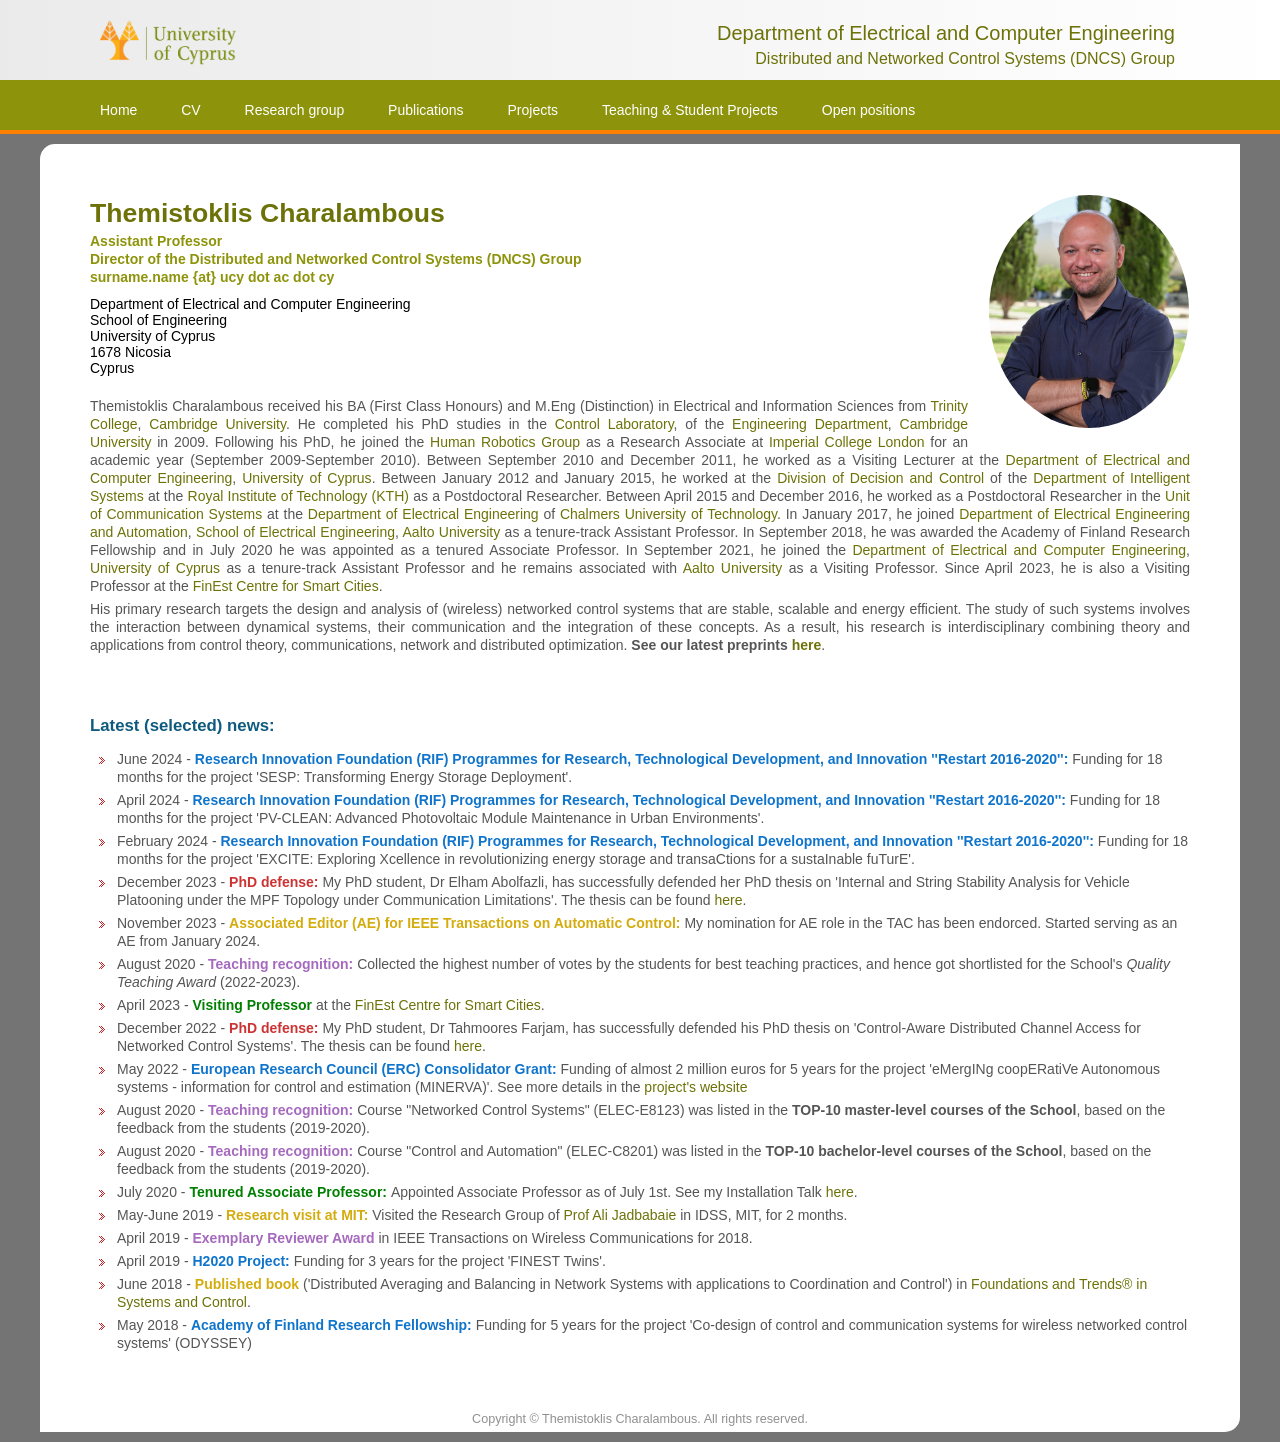
<file: index.html>
<!DOCTYPE html PUBLIC "-//W3C//DTD XHTML 1.0 Transitional//EN" "http://www.w3.org/TR/xhtml1/DTD/xhtml1-transitional.dtd">
<html xmlns="http://www.w3.org/1999/xhtml">

<head>
		<!-- Google tag (gtag.js) -->
		<script async src="https://www.googletagmanager.com/gtag/js?id=G-YTY4Y7NHWX"></script>
		<script>
		  window.dataLayer = window.dataLayer || [];
		  function gtag(){dataLayer.push(arguments);}
		  gtag('js', new Date());
	
		  gtag('config', 'G-YTY4Y7NHWX');
		</script>
		<!-- Google tag (gtag.js) τέλος -->
	<title>Themistoklis Charalambous</title>
	<meta http-equiv="Content-Type" content="text/html; charset=UTF-8" />
	<meta name="viewport" content="width=device-width, initial-scale=1.0">
	<meta http-equiv="Content-Language" content="en-us" />
	<meta http-equiv="imagetoolbar" content="no" />
	<meta name="MSSmartTagsPreventParsing" content="true" />
	<meta name="description" content="Personal website" />
	<meta name="keywords" content="profile, academics, research" />
	<meta name="author" content="Themistoklis Charalambous" />
	<link rel="stylesheet" type="text/css" href="style.css" media="screen" />
	<link rel="alternate" type="application/rss+xml" title="RSS 2.0" href="rss/" />
	<link rel="shortcut icon" href="images/favicon.ico" />
	<link rel="icon" href="images/animated_favicon1.gif" type="image/gif" />
	<script src="https://ajax.googleapis.com/ajax/libs/jquery/3.3.1/jquery.min.js"></script>

	<meta name="viewport" content="width=device-width, initial-scale=1.0">
</head>

<body>
<!-- <div id="wrap"> -->
    <div id="main_container">
        <div id="header" class="dept-title">
			<div class="center_header">
				<div id="logo"><a href="https://www.ucy.ac.cy/?lang=en"><img src="images/ucy-logo.png" alt="University of Cyprus" title="" border="0" height="45"/></a></div>
				<!--<div id="logo2"><a href="http://elec.aalto.fi/en/"><img src="images/aalto_logo.png" alt="Aalto" title="" border="0" height="45"/></a></div> -->
				<!--<div id="logo2"><a href="https://www.access.kth.se/en"><img src="images/Access_logo.jpg" alt="" title="" border="0" height="75"/></a></div>  -->         
				<div id="affiliation">
					<h4>Department of Electrical and Computer Engineering</h4>
					<h5>Distributed and Networked Control Systems (DNCS) Group</h5>
				</div>
			</div>
        </div>

<script>
$(window).bind('scroll', function () {
    if ($(window).scrollTop() > 80) { /* 60 is the height of the header */
        $('#menu_background').addClass('fixed');
    } else {
        $('#menu_background').removeClass('fixed');
    }
});
</script>

<!--------------------------------- CONTENT OF TOP MENU (START) ------------------------------>
<div id="menu_background" class="sticky">
	<div class="center_menu">
		<div class="main-navigation">
			<ul>
				<li><a href="index.html">Home</a></li>
				<li><a href="cv.html">CV</a></li>
				<li><a href="group.html">Research group</a></li>
				<li><a href="publications.html">Publications</a></li>
				<!--<li><a href="publicationsbyarea.html">Publications by Area</a></li>-->
				<li><a href="projects.html">Projects</a></li>
				<li><a href="teaching.html">Teaching & Student Projects</a></li>
				<li><a href="positions.html">Open positions</a></li>
				<!--<li><a href="listofcollaborators.html">Collaborators</a></li>-->
				<!--<li><a href="contactme.html">Contact me</a></li>-->
			</ul>	
		</div>
	</div>
</div>
<!------------------------------ CONTENT OF TOP MENU (FINISH) ------------------------------>
			
<!--------------------------------- CONTENT OF MAIN (START) -------------------------------->
<div class="center_content profile_content">
	<div id="line_seperator"></div>
	<div id="main">
		<div class="center">
			<div class="img"><img class="circular_img" src="images/themis4-square-reverse.jpg" width=200px; ></div>
			<p style="color:#6d7208;font-size:190%;font-weight:bold;margin: 10px 0 10px 0; padding:0 5px 0 0" class="gsa">Themistoklis Charalambous</p>
			<p style="color:#8d930a;font-size:100%;font-weight:bold;margin: 10px 0 10px 0; padding:0 5px 0 0">Assistant Professor
			<br/>Director of the Distributed and Networked Control Systems (DNCS) Group	
			<br/>surname.name {at} ucy dot ac dot cy</p>
			<p style="color:rgb(13, 51, 68);font-size:100%;font-weight:bold;margin: 10px 0 10px 0; padding:0 5px 0 0"></p>Department of Electrical and Computer Engineering<br>
			School of Engineering<br>
			University of Cyprus<br>
			1678 Nicosia <br>
			Cyprus
			</p>
			<br/>
			<p>Themistoklis Charalambous received his BA (First Class Honours) and M.Eng (Distinction) in Electrical and Information Sciences from <a target="_blank" href="http://www.trin.cam.ac.uk/">Trinity College</a>, <a target="_blank" href="http://www.cam.ac.uk/">Cambridge University</a>. He completed his PhD studies in the <a target="_blank" href="http://www-control.eng.cam.ac.uk/">Control Laboratory</a>, of the <a target="_blank" href="http://www.eng.cam.ac.uk/">Engineering Department</a>, <a target="_blank" href="http://www.cam.ac.uk/">Cambridge University</a> in 2009. Following his PhD, he joined the <a target="_blank" href="https://www.imperial.ac.uk/human-robotics/">Human Robotics Group</a> as a Research Associate at <a target="_blank" href="https://www.imperial.ac.uk/">Imperial College London</a> for an academic year (September 2009-September 2010). Between September 2010 and December 2011, he worked as a Visiting Lecturer at the <a target="_blank" href="https://www.ucy.ac.cy/ece/">Department of Electrical and Computer Engineering</a>, <a target="_blank" href="https://www.ucy.ac.cy/">University of Cyprus</a>. Between January 2012 and January 2015, he worked at the <a target="_blank" href="https://www.kth.se/is/dcs/division-of-decision-and-control-systems-1.788078">Division of Decision and Control</a> of the <a target="_blank" href="https://www.kth.se/is">Department of Intelligent Systems</a> at the <a target="_blank" href="https://www.kth.se/en">Royal Institute of Technology (KTH)</a> as a Postdoctoral Researcher. Between April 2015 and December 2016, he worked as a Postdoctoral Researcher in the <a target="_blank" href="https://www.chalmers.se/en/departments/e2/research/Communication-systems/Pages/Communication-Systems.aspx">Unit of Communication Systems</a> at the <a target="_blank" href="https://www.chalmers.se/en/departments/e2/Pages/default.aspx">Department of Electrical Engineering</a> of <a target="_blank" href="http://www.chalmers.se/">Chalmers University of Technology</a>. In January 2017, he joined <a target="_blank" href="https://www.aalto.fi/en/department-of-electrical-engineering-and-automation">Department of Electrical Engineering and Automation</a>, <a target="_blank" href="https://www.aalto.fi/en/school-of-electrical-engineering">School of Electrical Engineering</a>, <a target="_blank" href="https://www.aalto.fi/en">Aalto University</a> as a tenure-track Assistant Professor. In September 2018, he was awarded the Academy of Finland Research Fellowship and in July 2020 he was appointed as a tenured Associate Professor. In September 2021, he joined the <a target="_blank" href="https://www.ucy.ac.cy/ece/">Department of Electrical and Computer Engineering</a>, <a target="_blank" href="https://www.ucy.ac.cy/">University of Cyprus</a> as a tenure-track Assistant Professor and he remains associated with <a target="_blank" href="https://www.aalto.fi/en">Aalto University</a> as a Visiting Professor. Since April 2023, he is also a Visiting Professor at the <a target="_blank" href="https://finestcentre.eu/">FinEst Centre for Smart Cities</a>.</p>
			<p>His primary research targets the design and analysis of (wireless) networked control systems that are stable, scalable and energy efficient. The study of such systems involves the interaction between dynamical systems, their communication and the integration of these concepts. As a result, his research is interdisciplinary combining theory and applications from control theory, communications, network and distributed optimization. <b>See our latest preprints <a target="_blank" href="publications.html#preprints">here</a></b>. </p> 
			<br/>
			<!--<center>
			<iframe width="890" height="500" src="https://www.youtube.com/embed/Mm9Alol66e8" frameborder="0" allow="accelerometer; autoplay; clipboard-write; encrypted-media; gyroscope; picture-in-picture" allowfullscreen></iframe>
			<br/>
			<i>Tenured Professors' Installation Talks – Aalto University is celebrating its new tenured professors with popular talks (November 2020). </i>
			</center> -->
			<!--<p style="text-align:right"><img src="images/doublearrow.gif"/><a href="cv.html">Read more...</a><p>-->
			<!--<iframe align="center" width="750" height="500" src="https://www.youtube.com/embed/ZLgNIJfgwho" frameborder="0" allowfullscreen></iframe><br/><br/>-->
            <!--<p style="text-align:justify">
			<ul style="list-style-image: url(images/arrow.gif);">
			<li>Distributed control and coordination with applications in, e.g., multi-agent systems, wireless networks, intelligent transportation systems, cloud computing, and power networks.</li>
			<li>Advanced networks and communications with applications in, e.g., cooperative networks, resource allocation in wireless networks, and energy harvesting.</li>
			<li>Stability and performance of dynamical systems. For example, cone-invariant (e.g., positive) systems (with applications in, e.g., power control for wireless systems) and control for cloud computing (e.g., server consolidation mechanisms, data stream processing).</li>
			<li>Optimization problems. For example, extremum problems with total variation distance metrics (applications include information theory, dynamic programming, and reduction of Markov processes).</li>
			</ul>
			</p>-->
			<br/>
			<br/>
			<p style="color:#0F5B7F;font-size:120%;font-weight:bold;margin: 10px 0 10px 0; padding:0 5px 0 0">Latest (selected) news:</p>
			<p>
			<ul style="list-style-image: url(images/arrow.gif);"> 
					<li>June 2024 - <b><font color=#0F74CB>Research Innovation Foundation (RIF) Programmes for Research, Technological Development, and Innovation ''Restart 2016-2020'': </font></b> Funding for 18 months for the project 'SESP: Transforming Energy Storage Deployment'. </li>
					<li>April 2024 - <b><font color=#0F74CB>Research Innovation Foundation (RIF) Programmes for Research, Technological Development, and Innovation ''Restart 2016-2020'': </font></b> Funding for 18 months for the project 'PV-CLEAN: Advanced Photovoltaic Module Maintenance in Urban Environments'. </li> 
					<li>February 2024 - <b><font color=#0F74CB>Research Innovation Foundation (RIF) Programmes for Research, Technological Development, and Innovation ''Restart 2016-2020'': </font></b> Funding for 18 months for the project 'EXCITE: Exploring Xcellence in revolutionizing energy storage and transaCtions for a sustaInable fuTurE'. </li> 
					<li>December 2023 - <b><font color=#CD3333>PhD defense: </font></b> My PhD student, Dr Elham Abolfazli, has successfully defended her PhD thesis on 'Internal and String Stability Analysis for Vehicle Platooning under the MPF Topology under Communication Limitations'. The thesis can be found <a target="_blank" href="https://aaltodoc.aalto.fi/items/a148d268-f0da-4b69-ba17-2887b9950bf4">here</a>.</li>
					<li>November 2023 - <b><font color=#D4AC0D>Associated Editor (AE) for IEEE Transactions on Automatic Control: </font></b>My nomination for AE role in the TAC has been endorced. Started serving as an AE from January 2024.</li>
					<li>August 2020 - <b><font color=#A569BD>Teaching recognition:</font></b> Collected the highest number of votes by the students for best teaching practices, and hence got shortlisted for the School's <i>Quality Teaching Award</i> (2022-2023).</li>
					<li>April 2023 - <b><font color=#008000>Visiting Professor</font></b> at the <a target="_blank" href="https://finestcentre.eu/">FinEst Centre for Smart Cities</a>.</li>
					<li>December 2022 - <b><font color=#CD3333>PhD defense: </font></b> My PhD student, Dr Tahmoores Farjam, has successfully defended his PhD thesis on 'Control-Aware Distributed Channel Access for Networked Control Systems'. The thesis can be found <a target="_blank" href="https://aaltodoc.aalto.fi/items/cec96283-4678-4bdc-932a-62627f097c6d">here</a>.</li>
					<li>May 2022 - <b><font color=#0F74CB>European Research Council (ERC) Consolidator Grant: </font></b> Funding of almost 2 million euros for 5 years for the project 'eMergINg coopERatiVe Autonomous systems - information for control and estimation (MINERVA)'. See more details in the <a target="_blank" href="https://minerva.themistoklis.org/">project's website</a></li> 
					<!--<li>February 2021 - <b>Accepted 4 Conference papers </b> ('A convex relaxation approach for the optimized pulse pattern problem', 'Distributed Alternating Direction Method of Multipliers using Finite-Time Exact Ratio Consensus in Digraphs', 'Observer-based Control for Vehicle Platooning with a Leader of Varying Velocity' and 'A Priority-Based Distributed Channel Access Mechanism for Control over CAN-like Networks') at the <a target="_blank" href="https://ecc21.euca-ecc.org/">European Control Conference (ECC)</a>.</li>
					<li>January 2021 - <b>Accepted Conference paper </b> ('Bandit-Based Power Control in Full-Duplex Cooperative Relay Networks') at the <a target="_blank" href="https://icc2021.ieee-icc.org/">IEEE International Conference on Communications (ICC) </a>.</li>
					<li>December 2020 - <b>Accepted Conference paper </b> ('Information Freshness and Packet Drop Rate Interplay in a Two-User Multi-Access Channel') at the <a target="_blank" href="https://itw2020.it/">Information Theory Workshop (ITW) </a>.</li>
					<li>October 2020 -  <b>Accepted Magazine paper </b>  ('When Buffer-Aided Relaying Meets Full Duplex and NOMA')  in the <a target="_blank" href="https://ieeexplore.ieee.org/xpl/RecentIssue.jsp?punumber=7742">IEEE Wireless Communications</a>.</li>-->
					<li>August 2020 - <b><font color=#A569BD>Teaching recognition:</font></b> Course "Networked Control Systems" (ELEC-E8123) was listed in the <b>TOP-10 master-level courses of the School</b>, based on the feedback from the students (2019-2020).</li>
					<li>August 2020 - <b><font color=#A569BD>Teaching recognition:</font></b> Course "Control and Automation" (ELEC-C8201) was listed in the <b>TOP-10 bachelor-level courses of the School</b>, based on the feedback from the students (2019-2020).</li>
					<!--<li>July 2020 - <b>Accepted 4 Conference papers </b> ('Privacy-Preserving Event-Triggered Quantized Average Consensus', 'Throughput-Maximum Energy-Aware Rate Adaptation in W-NCSs over Quasi-Static Fading Channels', 'Reducing time headway in platoons under the MPF topology when using sensors and wireless communications' and 'Consensus of General Linear Multi-Agent Systems with Heterogeneous Input and Communication Delays') at the <a target="_blank" href="https://cdc2020.ieeecss.org/">IEEE Conference on Decision and Control (CDC)</a>.</li>-->
					<li>July 2020 - <b><font color=#008000>Tenured Associate Professor: </font></b> Appointed Associate Professor as of July 1st. See my Installation Talk <a target="_blank" href="https://www.youtube.com/watch?v=Mm9Alol66e8">here</a>.</li> 
					<!--<li>June 2020 - <b>Accepted Workshop paper </b> ('Structural Properties of Nonanticipatory Epsilon Entropy of Multivariate  Gaussian Sources') at the <a target="_blank" href="https://ieeemlsp.cc/">IEEE International Workshop on Machine Learning for Signal Processing (MLSP)</a>.</li>
					<li>June 2020 - <b><font color=#008000>IEEE Senior Member: </font></b> Elevated to the grade of IEEE Senior member.</li> 
					<li>June 2020 - <b>Accepted Journal paper </b> ('Consensus of General Linear Multi-Agent Systems with Heterogeneous Input and Communication Delays')  in the <a target="_blank" href="http://ieee-cssletters.dei.unipd.it/index.php">IEEE Control Systems Letters (L-CSS)</a>.</li>
					<li>June 2020 - <b>Accepted Journal paper </b> ('Integrating Broadcasting and NOMA in Full-Duplex Buffer-Aided Opportunistic Relay Networks')  in the <a target="_blank" href="https://ieeexplore.ieee.org/xpl/RecentIssue.jsp?punumber=25">IEEE Transactions on Vehicular Technology</a>.</li> 
					<li>April 2020 - <b>Accepted Conference paper </b> ('Distributed Consensus Tracking of  Multi-Agent Systems with Time-varying Input/Output Delays and Mismatched Disturbances') at the <a target="_blank" href="https://mtns2020.eng.cam.ac.uk/">International Symposium on Mathematical Theory of Networks and Systems (MTNS 2020)</a>.</li>
					<li>March 2020 - <b>Accepted Conference paper </b> ('Structural Properties of Nonanticipatory Epsilon Entropy of Multivariate  Gaussian Sources') at the <a target="_blank" href="https://2020.ieee-isit.org/">IEEE International Symposium on Information Theory (ISIT)</a>.</li>
					<li>February 2020 - <b>Accepted Conference paper </b> ('Reducing time headway in platoons under the MPF topology in the presence of communication delays') at the <a target="_blank" href="https://www.ifac2020.org/">21st IFAC World Congress (IFAC) </a>.</li>
					<li>February 2020 - <b>Accepted Conference paper </b> ('Towards Robust Onboard Control for Quadrotors via Ultra-Wideband-based Localization') at the <a target="_blank" href="https://iwcmc.org/2020/">International conference on Wireless Communications and Mobile Computing (IWCMC) </a>.</li>
					<li>February 2020 - <b>Accepted Conference paper </b> ('Power Allocation for ARQ Two-Hop Cooperative Networks for Ultra-Reliable Communication') at the <a target="_blank" href="https://icc2020.ieee-icc.org/">IEEE International Conference on Communications (ICC) </a>.</li>
					<li>January 2020 - <b>Accepted Journal paper </b> ('Robust Dynamic CPU Resource Provisioning in Virtualized Servers')  in the <a target="_blank" href="https://ieeexplore.ieee.org/xpl/RecentIssue.jsp?punumber=4629386">IEEE Transactions on Services Computing (ToSC)</a>.</li> 
					<li>January 2020 - <b>Accepted 2 Conference papers </b> ('Power Allocation of Sensor Transmission for Remote Estimation Over an Unknown Gilbert-Elliott Channel' and 'Centralized and Distributed Multi-Region Traffic Flow Control') at the <a target="_blank" href="https://ecc20.eu/">European Control Conference (ECC)</a>.</li>
					<li>August 2019 - <b>Accepted 3 Conference papers </b> ('Privacy-Preserving Average Consensus over Digraphs in the Presence of Time-Delays', 'Robust trajectory planning of autonomous vehicle at intersections with communication impairments', and 'Adaptive Coded Modulation for Stabilization of Wireless Networked Control Systems over Binary Erasure Channels') at the <a target="_blank" href="http://allerton.csl.illinois.edu/">Annual Allerton Conference on Communication, Control, and Computing (Allerton)</a>.</li>
					<li>July 2019 - <b>Accepted Conference paper </b> ('Generalizations of Nonanticipative Rate Distortion Function to Multivariate Nonstationary Gaussian Autoregressive Processes') in the <a target="_blank" href="https://cdc2019.ieeecss.org/">58th IEEE Conference on Decision and Control (CDC)</a>.</li>
					<li>May 2019 - <b>Accepted Journal paper </b> ('A Distributed Mode Selection Scheme for Full-Duplex Device-to-Device Communication')  in the <a target="_blank" href="https://ieeexplore.ieee.org/xpl/RecentIssue.jsp?punumber=25">IEEE Transactions on Vehicular Technology</a>.</li> 
					<li>May 2019 - <b>Accepted Journal paper </b> ('Infinite Horizon Average Cost Dynamic Programming Subject to Total Variation Distance Ambiguity') in the <a target="_blank" href="https://www.siam.org/journals/sicon.php">SIAM Journal on Control and Optimization (SICON)</a>.</li>-->
					<li>May-June 2019 - <b><font color=#D4AC0D>Research visit at MIT:</font></b> Visited the Research Group of <a target="_blank" href="https://jadbabaie.mit.edu/">Prof Ali Jadbabaie</a> in IDSS, MIT, for 2 months.</li>
					<li>April 2019 - <b><font color=#A569BD>Exemplary Reviewer Award </font></b> in IEEE Transactions on Wireless Communications for 2018.</li> 
					<li>April 2019 - <b><font color=#0F74CB>H2020 Project: </font></b> Funding for 3 years for the project 'FINEST Twins'.</li> 
					<!--<li>February 2019 - <b>Accepted Workshop paper </b> ('LoLA4SOR: A Low-Latency Algorithm for Successive Opportunistic Relaying') at the <a target="_blank" href="https://infocom2019.ieee-infocom.org/workshop-ultra-low-latency-wireless-networks">IEEE International Conference on Computer Communications Workshops - Ultra-Low Latency in Wireless Networks (INFOCOM WKSHPS: ULLWN), 2019</a>.</li>
					<li>February 2019 - <b>Accepted 3 Conference papers </b> ('Timer-Based Distributed Channel Access for Control Over Unknown Unreliable Time-Varying Communication Channels', 'Timer-Based Distributed Channel Access in Networked Control Systems over Known and Unknown Gilbert-Elliot Channels', and 'On the Stability of the Foschini-Miljanic Algorithm with Uncertainty over Channel Gains') at the <a target="_blank" href="https://ecc19.eu/">European Control Conference (ECC)</a>.</li>
					<li>January 2019 - <b>Accepted Journal paper </b> ('Hybrid NOMA/OMA with Buffer-Aided Relay Selection in Cooperative Networks') at the <a target="_blank" href="https://signalprocessingsociety.org/publications-resources/ieee-journal-selected-topics-signal-processing">IEEE Journal of Selected Topics in Signal Processing (J-STSP)</a>.</li>
					<li>December 2018 - <b><font color=#CD3333>New PhD student: </font></b> Ms Elham Abolfazli joined the Distributed and Networked Control Systems (DNCS) Group</a>.</li>
					<li>September 2018 - <b>Accepted Conference paper </b> ('Indoor Navigation of Quadrotors via Ultra-Wideband Wireless Technology') at the <a target="_blank" href="http://rtuwo.org/">IEEE Conference on Advances in Wireless and Optical Communications (RTUWO)</a>.</li>
					<li>September 2018 - <b>Accepted Journal paper </b> ('Relay-Pair Selection in Buffer-Aided Successive Opportunistic Relaying using a Multi-Antenna Source') at the <a target="_blank" href="https://www.journals.elsevier.com/ad-hoc-networks">Ad Hoc Networks</a>.</li>
					<li>July 2018 - <b>Accepted Journal paper </b> ('Optimal Estimation via Nonanticipative Rate Distortion Function and Applications to Time-Varying Gauss-Markov Processes') in the <a target="_blank" href="https://www.siam.org/journals/sicon.php">SIAM Journal on Control and Optimization (SICON)</a>.</li>
					<li>July 2018 - <b>Accepted 2 Conference papers </b> ('Laplacian-based matrix design for finite-time average consensus in digraphs' and 'Asymptotic Reverse-Waterfilling Solution of Nonanticipative Rate Distortion Function for Vector-Valued Gauss-Markov Sources') in the <a target="_blank" href="https://cdc2018.ieeecss.org/">57th IEEE Conference on Decision and Control (CDC)</a>.</li>-->
					<li>June 2018 - <b><font color=#D4AC0D>Published book </font></b> ('Distributed Averaging and Balancing in Network Systems with applications to Coordination and Control') in <a target="_blank" href="https://www.nowpublishers.com/article/Details/SYS-016">Foundations and Trends&#174; in Systems and Control</a>.</li> 					
					<!--<li>June 2018 - <b>Accepted Workshop paper </b> ('Impact of Communication Frequency on Remote Control of Automated Vehicles') at the <a target="_blank" href="http://pimrc2018.ieee-pimrc.org/">IEEE International Symposium on Personal, Indoor, and Mobile Radio Communications (PIMRC)</a> - Workshop WS-03 'International Workshop on V2X Communications and Channel Modeling'.</li>-->
					<li>May 2018 - <b><font color=#0F74CB>Academy of Finland Research Fellowship: </font></b> Funding for 5 years for the project 'Co-design of control and communication systems for wireless networked control systems' (ODYSSEY)
					<!--<li>May 2018 - <b><font color=#0F74CB>School PhD student scholarship: </font></b> Mr Tahmoores Farjam was awarded the School of Electrical Engineering scholarship for his PhD studies. Congratulations!
					<li>May 2018 - <b>Accepted Journal paper </b> ('Power Adaptation in Buffer-Aided Full-Duplex Relay Networks with Statistical CSI') in the <a target="_blank" href="http://www.it.is.tohoku.ac.jp/~tvt/">IEEE Transactions on Vehicular Technology (TVT)</a>.</li>
					<li>May 2018 - <b>Accepted 2 Workshop papers </b> ('A General Coding Scheme for Signalling Gaussian Processes over Gaussian Decision Models' and 'Deadline-constrained Bursty Traffic in Random Access Wireless Networks') at the <a target="_blank" href="http://spawc2018.org/"> IEEE 19th International Workshop on Signal Processing Advances in Wireless Communications (SPAWC)</a>.</li>
					<li>April 2018 - <b>Accepted Journal paper </b> ('A Timer-Based Distributed Channel Access Mechanism in Networked Control Systems') in the <a target="_blank" href="http://www.it.is.tohoku.ac.jp/~tvt/">IEEE Transactions on Vehicular Technology (TVT)</a>.</li>
					<li>March 2018 - <b>Accepted Journal paper </b> ('Low-Complexity Buffer-Aided Link Selection with Outdated CSI and Feedback Errors') at the <a target="_blank" href="https://www.comsoc.org/tc">IEEE Transaction on Communications (TCOM)</a>.</li>
					<li>February 2018 - <b>Accepted 2 Conference papers </b> ('Towards a robust traffic admission control in homogeneous urban vehicular networks under QoS constraints' and 'When to stop iterating in digraphs of unknown size? An application to finite-time average consensus') at the <a target="_blank" href="http://www.ecc18.eu//">European Control Conference (ECC)</a>.</li>
					<li>January 2018 - <b>Accepted Conference paper </b> ('A Timer-Based Distributed Channel Access Mechanism in Networked Control Systems') at the <a target="_blank" href="http://www.iscas2018.org/">IEEE International Symposium on Circuits and Systems (ISCAS)</a>.</li>
					<li>January 2018 - <b>Accepted Journal paper </b> ('Location-Aided Pilot Contamination Avoidance for Massive MIMO Systems') at the <a target="_blank" href="https://www.comsoc.org/twc">IEEE Transaction on Wireless Communications (TWC)</a>.</li>
					<li>December 2017 - <b>Accepted Conference paper </b> ('Remote Control of Automated Vehicles over Unreliable Channels') in the <a target="_blank" href="http://wcnc2018.ieee-wcnc.org/">IEEE Wireless Communications and Networking Conference (WCNC)</a>.</li>
					<li>November 2017 - <b>Accepted Journal paper </b> ('Finite-Time Nonanticipative Rate Distortion Function for Time-Varying Scalar-Valued Gauss-Markov Sources') at the <a target="_blank" href="http://ieee-cssletters.dei.unipd.it/index.php">IEEE Control Systems Letters (L-CSS)</a>.</li>
					<li>September 2017 - <b>Accepted 2 Workshop papers </b> ('Relay selection for buffer-aided non-orthogonal multiple access networks' and 'Minimum Power Scheduling under Rician Fading in Full-Duplex Relay-Assisted D2D Communications') at the <a target="_blank" href="http://globecom2017.ieee-globecom.org/">IEEE Globecom Workshops</a>.</li>
					<li>September 2017 - <b><font color=#CD3333>New PhD student: </font></b> Mr Tahmoores Farjam joined the <a target="_blank" href="http://eea.aalto.fi/en/research/distributed_systems/">Distributed Systems Control Group</a>.</li>
					<li>August 2017 - <b>Accepted Journal paper </b> ('Network traffic flow optimization under performance constraints') at the <a target="_blank" href="https://www.journals.elsevier.com/transportation-research-part-c-emerging-technologies/">Elsevier Transportation Research Part C: Emerging Technologies</a>.</li>
					<li>July 2017 - <b>Accepted Conference paper </b> ('On the Resource Allocation Problem in Wireless Networked Control Systems') in the <a target="_blank" href="http://cdc2017.ieeecss.org/">56th IEEE Conference on Decision and Control (CDC)</a>.</li>
					<li>July 2017 - <b>Accepted Journal paper </b> ('Optimal Scheduling of Downlink Communication for a Multi-Agent System with a Central Observation Post') at the <a target="_blank" href="http://ieee-cssletters.dei.unipd.it/index.php">IEEE Control Systems Letters (L-CSS)</a>.</li>
					<li>May 2017 - <b>Accepted Journal paper </b> ('Channel Prediction with Location Uncertainty for Ad-Hoc Networks') at the <a target="_blank" href="http://ieeexplore.ieee.org/xpl/RecentIssue.jsp?punumber=6884276">IEEE Transactions on Signal and Information Processing over Networks (T-SIPN)</a>.</li>
					<li>May 2017 - <b>Invited Conference paper </b> ('Relay Pair Selection Using Phase-Alignment in Buffer-Aided Successive Opportunistic Relaying') at the <a target="_blank" href="http://www.balkancom.info/">First International Balkan Conference on Communications and Networking (BalkanCom)</a>.</li>
					<li>February 2017 - <b>Accepted Conference paper </b> ('Traffic flow optimization with QoS constrained network admission control') at the <a target="_blank" href="https://www.ifac2017.org/">IFAC World Congress</a>.</li>
					<li>January 2017 - <b>Accepted Conference paper </b> ('LoCo-Link: A Low-Complexity Link Selection Algorithm for Delay Mitigation in Asymmetric Two-Hop Networks') at the <a target="_blank" href="http://icc2017.ieee-icc.org/">IEEE International Conference on Communications (ICC)</a>.</li>
					<li>July 2016 - <b>4 Accepted Conference papers </b> ('Totally asynchronous distributed estimation of eigenvector centrality in digraphs with application to the PageRank problem', 'Infinite Horizon Discounted Dynamic Programming subject to Total Variation Ambiguity on Conditional Distribution', 'Filtering with Fidelity for Time-Varying Gauss-Markov processes' and 'Robust Linear Quadratic Regulator for Uncertain Systems') in the <a target="_blank" href="cdc2016.ieeecss.org">55th IEEE Conference on Decision and Control (CDC)</a>.</li>
					<li>June 2016 - <b>Accepted Journal paper </b> ('Optimal Radio Frequency Energy Harvesting with Limited Energy Arrival Knowledge') at the <a target="_blank" href="http://www.comsoc.org/jsac">IEEE Journal on Selected Areas in Communications (JSAC)</a>.</li>
					<li>May 2016 - <b><font color=#3333CD>New position: </font></b> Tenure-track Assistant Professor (level 2) at the <a target="_blank" href="http://eea.aalto.fi/en/">Department of Electrical Engineering and Automation</a>, <a target="_blank" href="http://elec.aalto.fi/en/">School of Electrical Engineering</a> at <a target="_blank" href="http://www.aalto.fi/en/">Aalto University</a>.</li>
					<li>May 2016 - <b>ICT Conference paper </b> ('A Delay-Aware Hybrid Relay Selection Policy') was a <b><font color=#CD3333>Best paper award finalist</font></b>.</li>
					<li>May 2016 - <b>Accepted Journal paper </b> ('Approximation of Markov Processes by Lower Dimensional Processes via Total Variation Metrics') at the <a target="_blank" href="http://www3.nd.edu/~ieeetac/">IEEE Transactions on Automatic Control (TAC)</a>.</li>
					<li>March 2016 - <b>Accepted Journal paper </b> ('How Variability and Effort Determine Coordination at Large Forces') at the <a target="_blank" href="http://journals.plos.org/plosone/article?id=10.1371/journal.pone.0149512">PLoS ONE</a>.</li>
					<li>March 2016 - <b>Accepted Conference paper </b> ('A Delay-Aware Hybrid Relay Selection Policy') at the <a target="_blank" href="http://ict-2016.org/">IEEE International Conference on Telecommunications (ICT)</a>.</li>
					<li>February 2016 - <b>Accepted Conference paper </b> ('On the use of Fuzzy Logic Controllers to Comply with Virtualized Application Demands in the Cloud') at the <a target="_blank" href="http://www.ecc16.eu/">European Control Conference (ECC)</a>.</li>
					<li>December 2015 - <b>Accepted Conference paper </b> ('Delay- and diversity-aware buffer-aided relay selection policies in cooperative networks') at the <a target="_blank" href="http://wcnc2016.ieee-wcnc.org/">IEEE Wireless Communications and Networking Conference (WCNC)</a>.</li>
					<li>November 2015 - <b>Accepted Journal paper </b> ('A Survey on Buffer-Aided Relay Selection') in the <a target="_blank" href="http://www.comsoc.org/cst">IEEE Communications Surveys and Tutorials</a>.</li>
					<li>August 2015 - <b>Invited speaker</b> at the <a target="_blank" href="https://aegeannetcom2015.pns.aegean.gr/">AegeanNetCom2015 Summer School</a> on Emerging Architectures and Key Technologies for 5G Networks. The tutorial was on 'Power control for wireless networks'.</li>
					<li>July 2015 - <b>2 Accepted Conference papers </b> ('Infinite Horizon Average Cost Dynamic Programming subject to Ambiguity on Conditional Distribution' and 'Delay-independent Stability of Cone-invariant Monotone Systems') in the <a target="_blank" href="http://www.cdc2015.ctrl.titech.ac.jp/">54th IEEE Conference on Decision and Control (CDC)</a>.</li>	
					<li>July 2015 - <b>Accepted Conference paper </b> ('Fast information exchange in proximity-based multichannel wireless networks') in the <a target="_blank" href="http://www.wmnc2015.com/">8th IFIP Wireless and Mobile Networking Conference (WMNC)</a>.</li>
					<li>May 2015 - <b>Accepted Journal paper </b> ('Dynamic Programming Subject to Total Variation Distance Ambiguity') in the <a target="_blank" href="https://www.siam.org/journals/sicon.php">SIAM Journal on Control and Optimization (SICON)</a>.</li>
		       		<li>April 2015 - <b>New position: </b> Postdoctoral Researcher at the <a target="_blank" href="http://www.chalmers.se/en/departments/s2/">Department of Signals and Systems</a> at <a target="_blank" href="http://www.chalmers.se/">Chalmers University of Technology</a>.</li>                                        
                    <li>March 2015 - <b>Accepted Journal paper </b> ('A Buffer-aided Successive Opportunistic Relay Selection Scheme with Power Adaptation and Inter-Relay Interference Cancellation for Cooperative Diversity Systems') in the <a target="_blank" href="http://www.comsoc.org/tc">IEEE Transactions on Communications  (TCOM)</a>.</li>
					<li>February 2015 - <b>M.Sc. thesis defense </b> ('Back-pressure-like mechanisms on relay selection policies for cooperative diversity systems') of my master student Dimitrios Poulimeneas.</li>
					<li>February 2015 - <b>2 Accepted Journal papers </b> ('Distributed Finite-Time Computation of Digraph Parameters: Left-Eigenvector, Out-Degree and Spectrum' and 'Distributed Finite-Time Average Consensus in Digraphs in the Presence of Time-Delays') in the <a target="_blank" href="http://sites.bu.edu/tcns/">IEEE Transactions on Control of Network Systems (TCNS)</a>.</li>
					<li>January 2015 - <b>Accepted Journal paper </b> ('Modeling Buffer-Aided Relaying with Direct Transmission Capability in Cooperative Networks') in the <a target="_blank" href="http://www.comsoc.org/cl">IEEE Communication Letters (CL)</a>.</li>
					<li>July 2014 - <b>2 Accepted Conference papers </b> ('Approximation of Markov Processes by Lower Dimensional Processes' and 'Average Consensus in the Presence of Dynamically Changing Directed Graph Topologies and Time Delays') in the <a target="_blank" href="http://control.disp.uniroma2.it/CDC2014/">53rd IEEE Conference on Decision and Control (CDC)</a>.</li>
					<li>June 2014 - <b>Accepted Journal paper </b> ('Asymptotic Stability and Decay Rates of Homogeneous Positive Systems With Bounded and Unbounded Delays') in the <a target="_blank" href="https://www.siam.org/journals/sicon.php">SIAM Journal on Control and Optimization (SICON)</a>.</li>
					<li>June 2014 - <b>Accepted Journal paper </b> ('Optimal Merging Algorithms for Lossless Codes with Generalized Criteria') in the IEEE Transactions on Information Theory (IT).</li>
					<li>May 2014 - <b>Accepted Journal paper </b> ('Extremum Problems with Total Variation Distance and their Applications') at the IEEE Transactions on Automatic Control (TAC).</li>
					<li>April 2014 - <b>Accepted Journal paper </b> ('Stability and Performance of Continuous-Time Power Control in Wireless Networks') at the IEEE Transactions on Automatic Control (TAC).</li>
					<li>March 2014 - <b>Accepted Journal paper </b> ('Adaptive Resource Provisioning for Virtualized Servers Using Kalman Filters') in the <a target="_blank" href="http://taas.acm.org/">ACM Transactions on Autonomous and Adaptive Systems (TAAS)</a>.</li>
					<li>February 2014 - <b>Accepted Journal paper </b> ('Distributed Weight Balancing over Digraphs') in the <a target="_blank" href="http://sites.bu.edu/tcns/">IEEE Transactions on Control of Network Systems (TCNS)</a>.</li>
					<li>February 2014 - <b>2 Accepted Conference papers </b> ('Decentralized Minimum-Time Weight Balancing over Digraphs' and 'Reduced power expenditure in the minimum latency transmission scheduling problem') in the <a target="_blank" href="http://isccsp2014.upatras.gr/">IEEE International Symposium on Communications, Control, and Signal Processing (ISCCSP)</a>.</li>
					<li>January 2014 - <b>Accepted Conference paper </b> ('Hybrid Cooperation through Full-Duplex Opportunistic Relaying and Max-Link Relay Selection with Transmit Power Adaptation') in the <a target="_blank" href="http://www.ieee-icc.org/">IEEE International Conference on Communications (ICC)</a>.</li>
					<li>November 2013 - <b>Accepted Journal paper </b> ('Exponential Stability of Homogeneous Positive Systems of Degree One With Time-Varying Delays') at the IEEE Transactions on Automatic Control</a>.</li>
					<li>September 2013 - <b>Accepted Journal paper </b> ('Average Consensus in the Presence of Delays in Directed Graph Topologies') at the IEEE Transactions on Automatic Control.</li>
					<li>August 2013 - <b>Accepted Journal paper </b> ('Joint relay-pair selection for buffer-aided successive opportunistic relaying') at the <a target="_blank" href="http://onlinelibrary.wiley.com/journal/10.1002/(ISSN)2161-3915">Wiley-Blackwell Transactions on Emerging Telecommunications Technologies</a>.</li>
					<li><img src="images/arrow.gif"/> July 2013 - <b>5 Accepted Conference papers </b> ('Decentralised Minimum-Time Average Consensus in Digraphs', 'Distributed Offline Load Balancing in MapReduce Networks', 'Asymptotic and Exponential Stability of a General Class of Continuous-Time Power Control Laws in Wireless Networks', 'Asymptotic Stability and Decay Rates of Positive Linear Systems With Unbounded Delays' and 'Extremum Problems with Total Variation Distance') in the <a target="_blank" href="http://cdc2013.units.it/">52nd IEEE Conference on Decision and Control (CDC)</a>.</li>
					<li><img src="images/arrow.gif"/> July 2013 - <b>Accepted Conference paper </b> ('Neighbor Discovery in Multichannel Wireless Clique Networks: An Epidemic Approach') in the <a target="_blank" href="http://www.sensornet.cn/ieeemass2013/">IEEE International Conference on Mobile Ad-hoc and Sensor Systems (MASS)</a>.</li>
					<li><img src="images/arrow.gif"/> June 2013 - <b>Accepted Conference paper </b> ('Buffer-aided Successive Opportunistic Relaying with Inter-Relay Interference Cancellation') in the <a target="_blank" href="http://www.ieee-pimrc.org/">IEEE International Symbosium on Personal, Indoor and Mobile Radio Communications (PIMRC)</a>.</li>
					<li><img src="images/arrow.gif"/> May 2013 - <b>Accepted Conference paper </b> ('Capacity Improvement through Buffer-Aided Successive Opportunistic Relaying') in the <a target="_blank" href="http://gws2013.org/">IEEE Global Wireless Summit 2013</a>.</li>
					<li><img src="images/arrow.gif"/> February 2013 - <b>2 Accepted Conference papers </b> ('Distributed Formation of Balanced and Bistochastic Weighted Digraphs in Multi-Agent Systems' and 'On the Rate of Convergence of Continuous-Time Linear Positive Systems with Heterogeneous Time-Varying Delays') in the <a target="_blank" href="http://www.ecc13.ch/">12th European Control Conference (ECC)</a>.</li>
					<li><img src="images/arrow.gif"/> December 2012 - <b>Accepted Journal paper </b> ('On the Minimum Latency Transmission Scheduling in Wireless Networks with Power Control under SINR Constraints') at the <a target="_blank" href="http://onlinelibrary.wiley.com/journal/10.1002/(ISSN)1541-8251">Wiley-Blackwell Transactions on Emerging Telecommunications Technologies</a>.</li>
					<li><img src="images/arrow.gif"/> October 2012 - <b>Accepted Journal paper </b> ('A Framework to Describe, Analyze and Generate Interactive Motor Behaviors') at <a target="_blank" href="http://www.plosone.org/">Plos ONE</a> (you can see a presentation <a target="_blank"  href="presentations/interactiveBehaviors.pdf">here</a>).</li>	
				    <li><img src="images/arrow.gif"/> October 2012 - <b>Invited Conference paper </b> ('Distributed Network Size Estimation and Average Degree Estimation and Control in Networks Isomorphic to Directed Graphs') at the <a target="_blank" href="http://www.csl.illinois.edu/allerton">50th Allerton Conference on Communication, Control and Computing</a>.</li>
					<li><img src="images/arrow.gif"/> September 2012 - <b>Accepted Journal paper </b> ('Contractive Interference Functions and Rates of Convergence of Distributed Power Control Laws') at the <a target="_blank" href="http://dl.comsoc.org/twc/">IEEE Transaction on Wireless Communications</a>.</li>
					<li><img src="images/arrow.gif"/> August 2012 - <b>Accepted Conference paper </b> ('Overload Management in Data Stream Processing Systems with Latency Guarantees') at the <a target="_blank" href="http://www.feedbackcomputing.org/">Workshop on Feedback Computing</a>, in the 7th IEEE/ACM International Conference on Autonomic Computing and Communications (ICAC 2012)</li>
					<li><img src="images/arrow.gif"/> July 2012 - <b>Accepted Conference paper</b> ('Dynamic Programming with Total Variational Distance Uncertainty') at the <a target="_blank" href="http://control.disp.uniroma2.it/cdc2012/">51st IEEE Conference on Decision and Control (CDC)</a>.</li>
					<li><img src="images/arrow.gif"/> March 2012 - <b>Accepted Conference paper</b> ('Medium Access Control via Contention-Based Distributed Power Control') at the <a target="_blank" href="http://iwcmc.org/2012/">8th Internation Wireless Communications and Mobile Computing Conference (IWCMC)</a>.</li>
					<li><img src="images/arrow.gif"/> March 2012 - <b>Accepted Conference paper</b> ('Towards Distributed Transmission Scheduling for Wireless Ad Hoc Networks') at the <a target="_blank" href="http://iwcmc.org/2012/">8th Internation Wireless Communications and Mobile Computing Conference (IWCMC)</a>.</li>
					<li><img src="images/arrow.gif"/> Feb 2012 - <b>Accepted Journal paper</b> ('Opportunistic Finite Buffer-Aided Relay Selection with Time Constraints') at the <a target="_blank" href="http://dl.comsoc.org/twc/">IEEE Transaction on Wireless Communications</a>.</li>
					<li><img src="images/arrow.gif"/> Feb 2012 - <b>Accepted Conference paper (<font color=#CD3333>Best paper award</font>)</b> ('Contractive Interference Functions and Rates of Convergence of Distributed Power Control Laws') at the <a target="_blank" href="http://www.ieee-icc.org/">ICC 2012</a>.</li>
					<li><img src="images/arrow.gif"/> Feb 2012 - <b>Accepted Conference paper</b> ('Opportunistic Relay Selection for Cooperative Networks with Buffers') at the <a target="_blank" href="http://www.ieee-icc.org/">ICC 2012</a>.</li>-->
					<!--<li><img src="images/arrow.gif"/> Jan 2012 - <b>New position:</b> Research Associate at the <a target="_blank" href="http://www.ee.kth.se/control/">Automatic Control Lab</a> of the <a target="_blank" href="http://www.ee.kth.se/index.php">School of Electrical Engineering</a> at the <a target="_blank" href="http://www.kth.se/eng/">Royal Institute of Technology (KTH)</a>.</li>-->
					<!--<li><img src="images/arrow.gif"/> No news at the moment...</li>-->
					<!--<li><img src="images/arrow.gif"/> Sep 2010 - <b>New position:</b> Visiting Lectureship at the <a target="_blank" href="http://www.eng.ucy.ac.cy/">Department of Electrical and Computer Engineering</a>, <a target="_blank" href="http://www.ucy.ac.cy/">University of Cyprus</a>.</li>-->
					<!--<li><img src="images/arrow.gif"/> July 2011 - Accepted paper ('Unconditional Stability of the Foschini-Miljanic algorithm') at the <a target="_blank" href="http://www.elsevier.com/locate/automatica">Automatica</a>.</li>-->
					<!--<li><img src="images/arrow.gif"/> April 2011 - Accepted paper ('Lossless Coding with Generalized Criteria') at the <a target="_blank" href="http://www.isit2011.org/">IEEE International Symposium on Information Theory (ISIT)</a>.</li>-->
			</ul>
			</p>
			<!--<p style="text-align:right"><img src="images/doublearrow.gif"/><a href="news.html">Read more...</a>-->
	
		</div>
<!--------------------------------- CONTENT OF MAIN (FINISH) -------------------------------->    
	</div>
    <div class="footer">Copyright &copy; Themistoklis Charalambous. All rights reserved.</div>
</div>

</body>
</html>
</file>
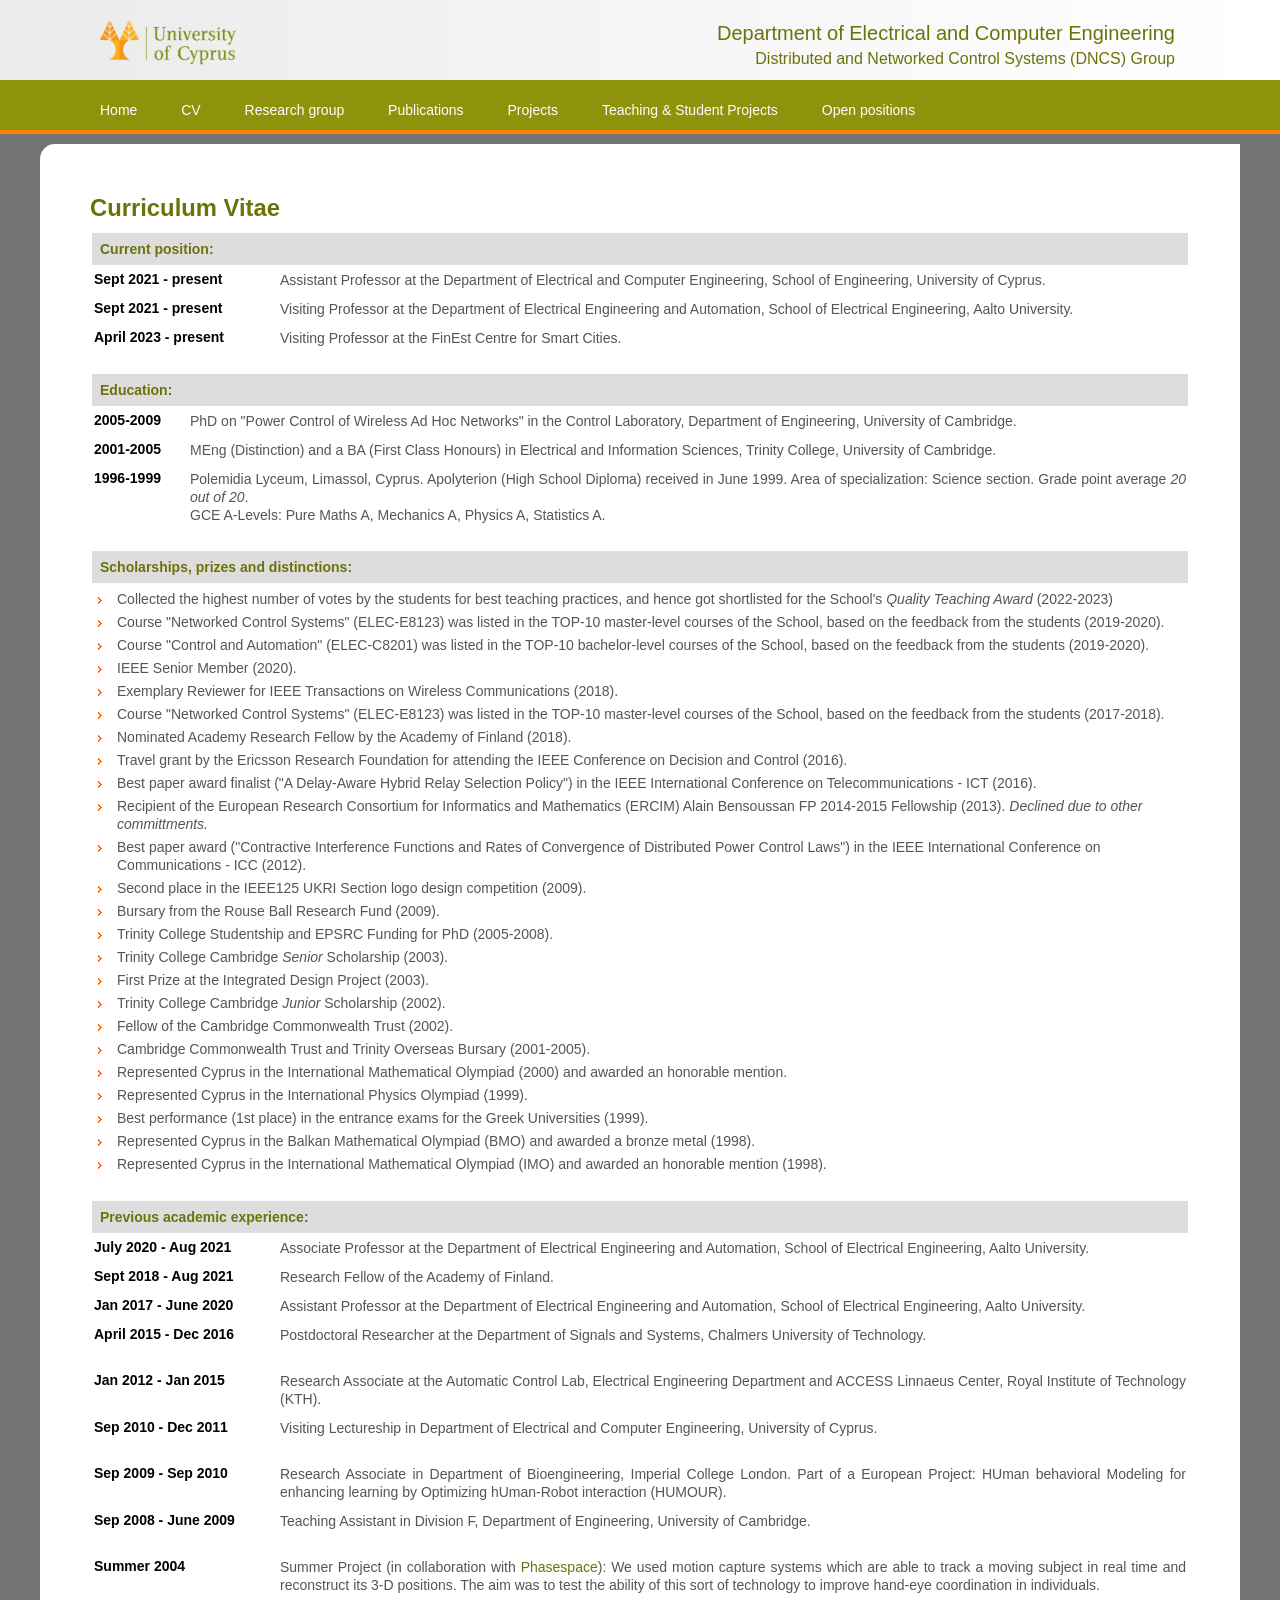
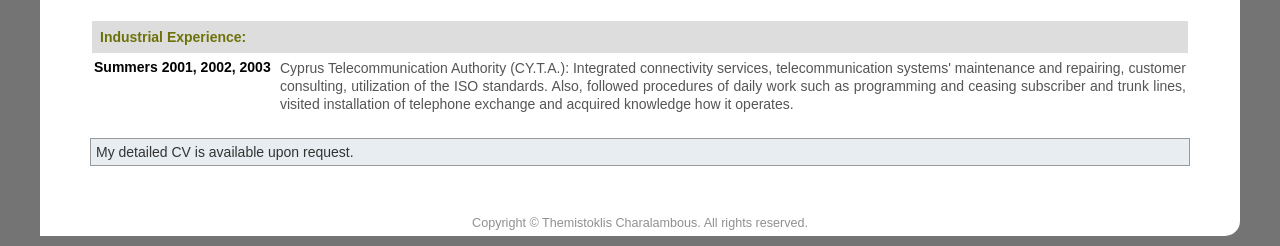
<file: cv.html>
<!DOCTYPE html PUBLIC "-//W3C//DTD XHTML 1.0 Transitional//EN" "http://www.w3.org/TR/xhtml1/DTD/xhtml1-transitional.dtd">
<html xmlns="http://www.w3.org/1999/xhtml">

<head>
		<!-- Google tag (gtag.js) -->
		<script async src="https://www.googletagmanager.com/gtag/js?id=G-YTY4Y7NHWX"></script>
		<script>
		  window.dataLayer = window.dataLayer || [];
		  function gtag(){dataLayer.push(arguments);}
		  gtag('js', new Date());
	
		  gtag('config', 'G-YTY4Y7NHWX');
		</script>
		<!-- Google tag (gtag.js) τέλος -->
	<title>Themistoklis Charalambous</title>
	<meta http-equiv="Content-Type" content="text/html; charset=UTF-8" />
	<meta http-equiv="Content-Language" content="en-us" />
	<meta http-equiv="imagetoolbar" content="no" />
	<meta name="MSSmartTagsPreventParsing" content="true" />
	<meta name="description" content="Personal website" />
	<meta name="keywords" content="profile, academics, research" />
	<meta name="author" content="Themistoklis Charalambous" />
	<link rel="stylesheet" type="text/css" href="style.css" media="screen" />
	<link rel="alternate" type="application/rss+xml" title="RSS 2.0" href="rss/" />
	<link rel="shortcut icon" href="images/favicon.ico" />
	<link rel="icon" href="images/animated_favicon1.gif" type="image/gif" />
	<script src="https://ajax.googleapis.com/ajax/libs/jquery/3.3.1/jquery.min.js"></script>

	<meta name="viewport" content="width=device-width, initial-scale=1">
</head>

<body>
<!-- <div id="wrap"> -->
    <div id="main_container">
        <div id="header" class="dept-title">
			<div class="center_header">
				<div id="logo"><a href="https://www.ucy.ac.cy/?lang=en"><img src="images/ucy-logo.png" alt="University of Cyprus" title="" border="0" height="45"/></a></div>
				<!--<div id="logo2"><a href="http://elec.aalto.fi/en/"><img src="images/aalto_logo.png" alt="Aalto" title="" border="0" height="45"/></a></div> -->
				<!--<div id="logo2"><a href="https://www.access.kth.se/en"><img src="images/Access_logo.jpg" alt="" title="" border="0" height="75"/></a></div>  -->         
				<div id="affiliation">
					<h4>Department of Electrical and Computer Engineering</h4>
					<h5>Distributed and Networked Control Systems (DNCS) Group</h5>
				</div>
			</div>
        </div>

<script>
$(window).bind('scroll', function () {
    if ($(window).scrollTop() > 80) { /* 60 is the height of the header */
        $('#menu_background').addClass('fixed');
    } else {
        $('#menu_background').removeClass('fixed');
    }
});
</script>

<!--------------------------------- CONTENT OF TOP MENU (START) ------------------------------>
<div id="menu_background" class="sticky">
	<div class="center_menu">
		<div class="main-navigation">
			<ul>
				<li><a href="index.html">Home</a></li>
				<li><a href="cv.html">CV</a></li>
				<li><a href="group.html">Research group</a></li>
				<li><a href="publications.html">Publications</a></li>
				<!--<li><a href="publicationsbyarea.html">Publications by Area</a></li>-->
				<li><a href="projects.html">Projects</a></li>
				<li><a href="teaching.html">Teaching & Student Projects</a></li>
				<li><a href="positions.html">Open positions</a></li>
				<!--<li><a href="listofcollaborators.html">Collaborators</a></li>-->
				<!--<li><a href="contactme.html">Contact me</a></li>-->
			</ul>	
		</div>
	</div>
</div>
<!------------------------------ CONTENT OF TOP MENU (FINISH) ------------------------------>
			
<!--------------------------------- CONTENT OF MAIN (START) -------------------------------->
		<div class="center_content cv_content">
			<div id="line_seperator"></div>
			<div id="main">
				<div class="center">
					<h2>Curriculum Vitae</h2>		
						<div align="left">
						<table border="0" width="100%%" id="table1" cellpadding="8">
						<tr>
								<th width="100%" align="left" valign="top"  bgcolor="#ddd"><b><font color=#6d7208>Current position:</font></b></td>
						</tr>
						</table>
						<table border="0" width="100%%" id="table1" cellpadding="2">
						<tr>
							<td valign="top" align="left" width="180"><b>Sept 2021 - present</b></td>
							<td valign="top" ><p style="text-align:justify">Assistant Professor at the Department of Electrical and Computer Engineering, School of Engineering, University of Cyprus.<p/></td>
						</tr>
						<tr>
							<td valign="top" align="left" width="180"><b>Sept 2021 - present</b></td>
							<td valign="top" ><p style="text-align:justify">Visiting Professor at the Department of Electrical Engineering and Automation, School of Electrical Engineering, Aalto University.<p/></td>
						</tr>
						<tr>
							<td valign="top" align="left" width="180"><b>April 2023 - present</b></td>
							<td valign="top" ><p style="text-align:justify">Visiting Professor at the FinEst Centre for Smart Cities.<p/></td>
						</tr>
						</table>
						</div>
					<br/>
					<div align="left">
						<table border="0" width="100%%" id="table2" cellpadding="8">
							<tr>
								<th width="100%" align="left" valign="top"  bgcolor="#ddd"><b><font color=#6d7208>Education:</font></b></th>
							</tr>
						</table>
					
						<table border="0" width="100%%" id="table1" cellpadding="2">
							<tr>
								<td valign="top" align="left" width="90"><b>2005-2009</b></td>
								<td valign="top" ><p style="text-align:justify">PhD on "Power Control of Wireless Ad Hoc Networks" in the Control Laboratory, Department of Engineering, University of Cambridge.<p/></td>
							</tr>
							<tr>
								<td valign="top" align="left" width="90"><b>2001-2005</b></td>
								<td valign="top"><p style="text-align:justify">MEng (Distinction) and a BA (First Class Honours) in Electrical and Information Sciences, Trinity College, University of Cambridge.</p></td>
							</tr>
							<tr>
								<td valign="top" align="left" width="90"><b>1996-1999</b></td>
								<td valign="top"><p style="text-align:justify"> Polemidia Lyceum, Limassol, Cyprus. Apolyterion (High School Diploma) received in June 1999. Area of specialization: Science section. Grade point average <i>20 out of 20</i>.<br/>
				GCE A-Levels: Pure Maths A, Mechanics A, Physics A, Statistics A.</p></td>
							</tr>
						</table>
					</div>
					<br/>
					<div align="left">
						<table border="0" width="100%" id="table3" cellpadding="8" >
							<tr>
								<th width="100%" align="left" valign="top"  bgcolor="#ddd"><b><font color=#6d7208>Scholarships, prizes and distinctions:</font></b></td>
							</tr>
						</table>
					</div>
					<ul style="list-style-image: url(images/arrow1.gif);">
						<li>Collected the highest number of votes by the students for best teaching practices, and hence got shortlisted for the School's <i>Quality Teaching Award</i> (2022-2023)</li>
						<li>Course "Networked Control Systems" (ELEC-E8123) was listed in the TOP-10 master-level courses of the School, based on the feedback from the students (2019-2020).</li>
						<li>Course "Control and Automation" (ELEC-C8201) was listed in the TOP-10 bachelor-level courses of the School, based on the feedback from the students (2019-2020).</li>
						<li>IEEE Senior Member (2020).</li>
						<li>Exemplary Reviewer for IEEE Transactions on Wireless Communications (2018).</li>
						<li>Course "Networked Control Systems" (ELEC-E8123) was listed in the TOP-10 master-level courses of the School, based on the feedback from the students (2017-2018).</li>
						<li>Nominated Academy Research Fellow by the Academy of Finland (2018).</li>
						<li>Travel grant by the Ericsson Research Foundation for attending the IEEE Conference on Decision and Control (2016).</li>
						<li>Best paper award finalist ("A Delay-Aware Hybrid Relay Selection Policy") in the IEEE International Conference on Telecommunications - ICT (2016).</li>
						<li>Recipient of the  European Research  Consortium for Informatics and Mathematics (ERCIM) Alain Bensoussan FP 2014-2015 Fellowship (2013). <i>Declined due to other committments.</i></li>
						<li>Best paper award ("Contractive Interference Functions and Rates of Convergence of Distributed Power Control Laws") in the IEEE International Conference on Communications - ICC (2012).</li>
						<li>Second place in the IEEE125 UKRI Section logo design competition (2009).</li>
						<li>Bursary from the Rouse Ball Research Fund (2009).</li>
						<!--<li>Cambridge University Philosophical Society Travel Grant (2009).</li>-->
						<li>Trinity College Studentship and EPSRC Funding for PhD (2005-2008).</li>
						<li>Trinity College Cambridge <i>Senior</i> Scholarship (2003).</li>
						<li>First Prize at the Integrated Design Project (2003).</li>
						<li>Trinity College Cambridge <i>Junior</i> Scholarship (2002).</li>
						<li>Fellow of the Cambridge Commonwealth Trust (2002).</li>
						<li>Cambridge Commonwealth Trust and Trinity Overseas Bursary (2001-2005).</li>
						<li>Represented Cyprus in the International Mathematical Olympiad (2000) and awarded an honorable mention.</li>
						<li>Represented Cyprus in the International Physics Olympiad (1999).</li>
						<li>Best performance (1st place) in the entrance exams for the Greek Universities (1999).</li>
						<li>Represented Cyprus in the Balkan Mathematical Olympiad (BMO) and awarded a bronze metal (1998).</li>
						<li>Represented Cyprus in the International Mathematical Olympiad (IMO) and awarded an honorable mention (1998).</li>
					</ul>
					<br/>			
					<div align="left">
						<table border="0" width="100%%" id="table2" cellpadding="8">
							<tr>
								<th width="100%" align="left" valign="top"  bgcolor="#ddd"><b><font color=#6d7208>Previous academic experience:</font></b></td>
							</tr>
						</table>
						<table border="0" width="100%" id="table1" cellpadding="2">
							<tr>
								<td valign="top" align="left" width="180"><b>July 2020 - Aug 2021</b></td>
								<td valign="top" ><p style="text-align:justify">Associate Professor at the Department of Electrical Engineering and Automation, School of Electrical Engineering, Aalto University.<p/></td>
							</tr>
							<tr>
								<td valign="top" align="left" width="180"><b>Sept 2018 - Aug 2021</b></td>
								<td valign="top" ><p style="text-align:justify">Research Fellow of the Academy of Finland.<p/></td>
							</tr>
							<tr>
								<td valign="top" align="left" width="180"><b>Jan 2017 - June 2020</b></td>
								<td valign="top" ><p style="text-align:justify">Assistant Professor at the Department of Electrical Engineering and Automation, School of Electrical Engineering, Aalto University.</p></td>
							</tr>
							<tr>
								<td valign="top" align="left" width="160" height="40"><b>April 2015 - Dec 2016</b></td>
								<td valign="top" ><p style="text-align:justify">Postdoctoral Researcher at the Department of Signals and Systems, Chalmers University of Technology.</p></td>
							</tr>
							<tr>
								<td valign="top" align="left" width="160" height="40"><b>Jan 2012 - Jan 2015</b></td>
								<td valign="top" ><p style="text-align:justify">Research Associate at the Automatic Control Lab, Electrical Engineering Department and ACCESS Linnaeus Center, Royal Institute of Technology (KTH). </p></td>
							</tr>			
							<tr>
								<td valign="top" align="left" width="160" height="40"><b>Sep 2010 - Dec 2011</b></td>
								<td valign="top" ><p style="text-align:justify">Visiting Lectureship in Department of Electrical and Computer Engineering, University of Cyprus. </p></td>
							</tr>
							<tr>
								<td valign="top" align="left" width="160" height="40"><b>Sep 2009 - Sep 2010</b></td>
								<td valign="top" ><p style="text-align:justify">Research Associate in Department of Bioengineering, Imperial College London. Part of a European Project: HUman behavioral Modeling for enhancing learning by Optimizing hUman-Robot interaction (HUMOUR).</p></td>
							</tr>
							<tr>
								<td valign="top" align="left" width="160" height="40"><b>Sep 2008 - June 2009</b></td>
								<td valign="top" ><p style="text-align:justify">Teaching Assistant in Division F, Department of Engineering, University of Cambridge. </p></td>
							</tr>
							<tr>
								<td valign="top" align="left" width="160" height="40"><b>Summer 2004</b></td>
								<td valign="top"><p style="text-align:justify">  Summer Project (in collaboration with <a target="_blank" href="http://www.phasespace.com/">Phasespace</a>): We used motion capture systems which are able to track a moving subject in real time and reconstruct its 3-D positions. The aim was to test the ability of this sort of technology to improve hand-eye coordination in individuals.</p></td>
							</tr>
						</table>
					</div>
					<br/>
					<div align="left">
						<table border="0" width="100%" id="table2" cellpadding="8">
							<tr>
								<th width="100%" align="left" valign="top"  bgcolor="#ddd"><b><font color=#6d7208>Industrial Experience:</font></b></td>
							</tr>
						</table>
						<table border="0" width="100%" id="table1" cellpadding="2">
							<!--<tr>
								<td valign="top" align="left" width="90"><b>Summer 2007</b></td>
								<td valign="top" ><p style="text-align:justify">  Information Technology Management Consultants S.A. (ITMC):  I worked through all stages on a project for the involvement of ICT systems in the Tourist Sector Study for Infosociety Observatory.<p/></td>
							</tr> -->
							<!--<tr>
								<td valign="top" align="left" width="90"><b>Summer 2005</b></td>
								<td valign="top" ><p style="text-align:justify">  ICAP Management Consultants:  I worked through all stages on a project (@rCTOs) for the development of e-Marketing Strategy for Cyprus Tourism Organisation (CTO).<p/></td>
							</tr> -->
							<tr>
								<td valign="top" align="left" width="180"><b>Summers 2001, 2002, 2003</b></td>
								<td valign="top"><p style="text-align:justify">    Cyprus Telecommunication Authority (CY.T.A.): Integrated connectivity services, telecommunication systems' maintenance and repairing, customer consulting, utilization of the ISO standards. Also, followed procedures of daily work such as programming and ceasing subscriber and trunk lines, visited installation of telephone exchange and acquired knowledge how it operates.</p></td>
							</tr>
						</table>
					</div>
					<br/>

			<div class="boxads">My detailed CV is available upon request.</div>
		</div>
<!--------------------------------- CONTENT OF MAIN (FINISH) -------------------------------->
	</div>
    <div class="footer">Copyright &copy; Themistoklis Charalambous. All rights reserved.</div>
</div>

</body>
</html>
</file>
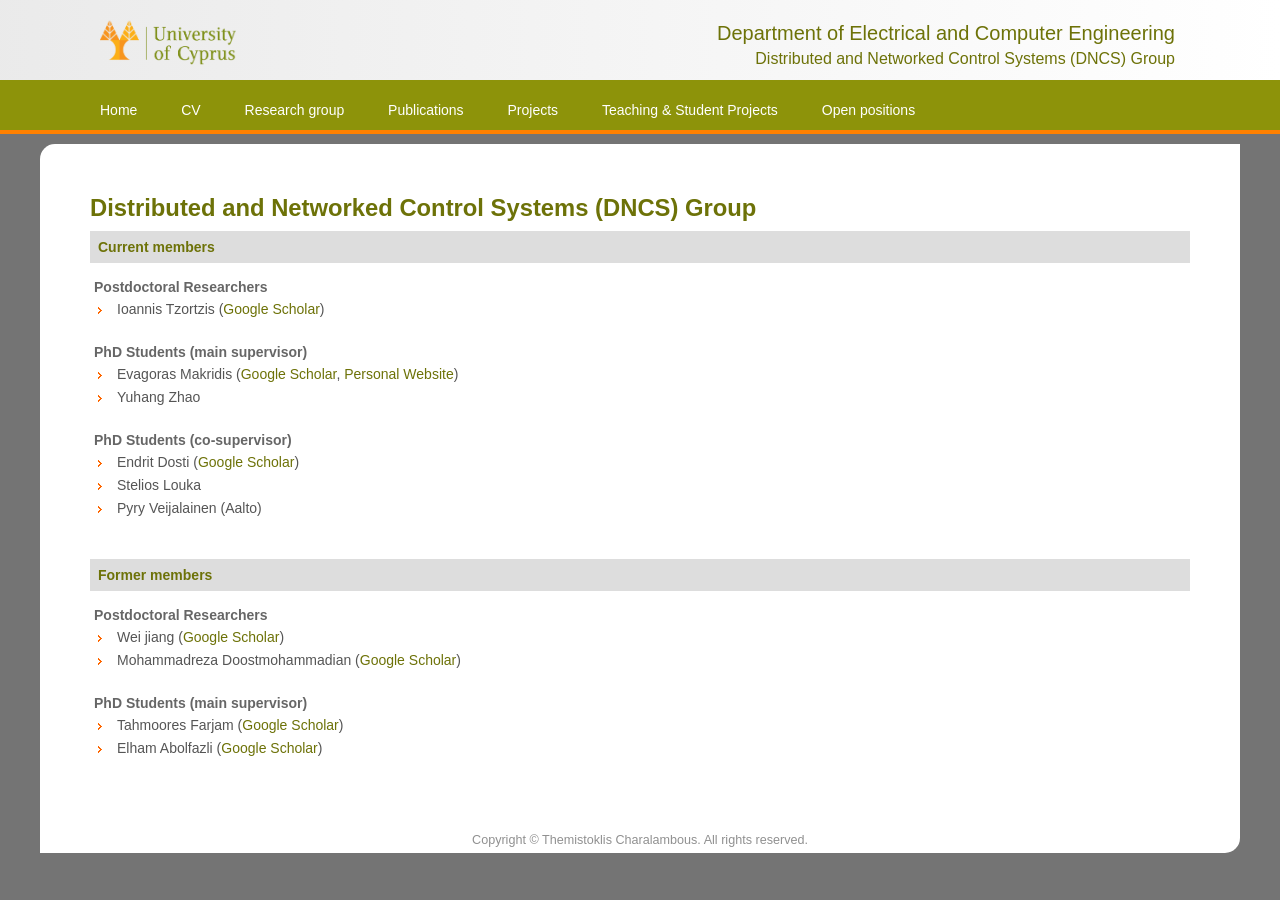
<file: group.html>
<!DOCTYPE html PUBLIC "-//W3C//DTD XHTML 1.0 Transitional//EN" "http://www.w3.org/TR/xhtml1/DTD/xhtml1-transitional.dtd">
<html xmlns="http://www.w3.org/1999/xhtml">

<head>
	<!-- Google tag (gtag.js) -->
	<script async src="https://www.googletagmanager.com/gtag/js?id=G-YTY4Y7NHWX"></script>
	<script>
  	window.dataLayer = window.dataLayer || [];
  	function gtag(){dataLayer.push(arguments);}
  	gtag('js', new Date());

  	gtag('config', 'G-YTY4Y7NHWX');
	</script>
	<!-- Google tag (gtag.js) τέλος -->
	<title>Themistoklis Charalambous</title>
	<meta http-equiv="Content-Type" content="text/html; charset=UTF-8" />
	<meta http-equiv="Content-Language" content="en-us" />
	<meta http-equiv="imagetoolbar" content="no" />
	<meta name="MSSmartTagsPreventParsing" content="true" />
	<meta name="description" content="Personal website" />
	<meta name="keywords" content="profile, academics, research" />
	<meta name="author" content="Themistoklis Charalambous" />
	<link rel="stylesheet" type="text/css" href="style.css" media="screen" />
	<link rel="alternate" type="application/rss+xml" title="RSS 2.0" href="rss/" />
	<link rel="shortcut icon" href="images/favicon.ico" />
	<link rel="icon" href="images/animated_favicon1.gif" type="image/gif" />
	<script src="https://ajax.googleapis.com/ajax/libs/jquery/3.3.1/jquery.min.js"></script>

	<meta name="viewport" content="width=device-width, initial-scale=1.0">
</head>

<body>
<!-- <div id="wrap"> -->
    <div id="main_container">
        <div id="header" class="dept-title">
			<div class="center_header">
				<div id="logo"><a href="https://www.ucy.ac.cy/?lang=en"><img src="images/ucy-logo.png" alt="University of Cyprus" title="" border="0" height="45"/></a></div>
				<!--<div id="logo2"><a href="http://elec.aalto.fi/en/"><img src="images/aalto_logo.png" alt="Aalto" title="" border="0" height="45"/></a></div> -->
				<!--<div id="logo2"><a href="https://www.access.kth.se/en"><img src="images/Access_logo.jpg" alt="" title="" border="0" height="75"/></a></div>  -->         
				<div id="affiliation">
					<h4>Department of Electrical and Computer Engineering</h4>
					<h5>Distributed and Networked Control Systems (DNCS) Group</h5>
				</div>
			</div>
        </div>

<script>
$(window).bind('scroll', function () {
    if ($(window).scrollTop() > 80) { /* 60 is the height of the header */
        $('#menu_background').addClass('fixed');
    } else {
        $('#menu_background').removeClass('fixed');
    }
});
</script>

<!--------------------------------- CONTENT OF TOP MENU (START) ------------------------------>
<div id="menu_background" class="sticky">
	<div class="center_menu">
		<div class="main-navigation">
			<ul>
				<li><a href="index.html">Home</a></li>
				<li><a href="cv.html">CV</a></li>
				<li><a href="group.html">Research group</a></li>
				<li><a href="publications.html">Publications</a></li>
				<!--<li><a href="publicationsbyarea.html">Publications by Area</a></li>-->
				<li><a href="projects.html">Projects</a></li>
				<li><a href="teaching.html">Teaching & Student Projects</a></li>
				<li><a href="positions.html">Open positions</a></li>
				<!--<li><a href="listofcollaborators.html">Collaborators</a></li>-->
				<!--<li><a href="contactme.html">Contact me</a></li>-->
			</ul>	
		</div>
	</div>
</div>
<!------------------------------ CONTENT OF TOP MENU (FINISH) ------------------------------>

<!--------------------------------- CONTENT OF MAIN (START) -------------------------------->
<div class="center_content">
	<div id="line_seperator"></div>
	<div id="main">
		<div class="center"><!--style="height:1050px;">-->
			<h2>Distributed and Networked Control Systems (DNCS) Group</h2>
			
			<div align="left">
				<table border="0" width="100%" id="table6" cellpadding="8" cellspacing="0" >
					<tr>
						<th width="100%" align="left" valign="top"  bgcolor="#ddd"><b><font color=#6d7208>Current members</font></b></td>
					</tr>
				</table>
			</div>
			<br>
			<h7>Postdoctoral Researchers</h7>
			<ul style="list-style-image: url(images/arrow1.gif);">
				<li>Ioannis Tzortzis (<a target="_blank"  href="https://scholar.google.com/citations?user=e6Cy5ecAAAAJ&hl=en">Google Scholar</a>)</li>
			</ul>
			<br>
			<h7>PhD Students (main supervisor)</h7>
			<ul style="list-style-image: url(images/arrow1.gif);">
				<li>Evagoras Makridis (<a target="_blank"  href="https://scholar.google.com/citations?user=qNcszUUAAAAJ&hl=en&oi=ao">Google Scholar</a>, <a target="_blank"  href="https://www.evagoras.org/">Personal Website</a>)</li>
				<li>Yuhang Zhao</li>
			</ul>
			<br>
			<h7>PhD Students (co-supervisor)</h7>
			<ul style="list-style-image: url(images/arrow1.gif);">
				<li>Endrit Dosti (<a target="_blank"  href="https://scholar.google.com/citations?user=vzwL1gMAAAAJ&hl=en">Google Scholar</a>)</li>
				<li>Stelios Louka</li>
				<li>Pyry Veijalainen (Aalto)</li>
			</ul>
			<br>
			<br>
			<div align="left">
				<table border="0" width="100%" id="table5" cellpadding="8" cellspacing="0" >
					<tr>
						<th width="100%" align="left" valign="top"  bgcolor="#ddd"><b><font color=#6d7208>Former members</font></b></td>
					</tr>
				</table>
			</div>
			<br>
			<h7>Postdoctoral Researchers</h7>
			<ul style="list-style-image: url(images/arrow1.gif);">
				<li>Wei jiang (<a target="_blank"  href="https://scholar.google.fi/citations?hl=zh-CN&user=rGQoqksAAAAJ">Google Scholar</a>)</li>
				<li>Mohammadreza Doostmohammadian (<a target="_blank"  href="https://scholar.google.com/citations?user=KGeEZfMAAAAJ&hl=en">Google Scholar</a>)</li>
			</ul>
			<br>
			<h7>PhD Students (main supervisor)</h7>
			<ul style="list-style-image: url(images/arrow1.gif);">
				<li>Tahmoores Farjam (<a target="_blank"  href="https://scholar.google.fi/citations?user=Q3zgZBIAAAAJ&hl=en">Google Scholar</a>)</li>
				<li>Elham Abolfazli (<a target="_blank"  href="https://scholar.google.fi/citations?user=jgw8px8AAAAJ&hl=en">Google Scholar</a>)</li>
			</ul>
			<br>
			



			<!--<table align="left" cellpadding="3">
				<tr>
    				<td align="left" valign="top" style="width:200px"><h6>Director:</h6></td>
  				</tr>
  				<tr>
    				<td align="center" valign="bottom" style="width:200px"><img class="circular_img" border="0" src="photos/themistoklis.JPG" alt="Themistoklis Charalambous" height="200"></td>
  				</tr>
  				<tr>
  					<td align="center" valign="top" style="width:200px"><a href="http://themistoklis.org/index.html">Themistoklis Charalambous</a></td>
  				</tr>
				<tr>
    				<td align="left" valign="top" style="width:400px">&nbsp;</td>
  				</tr>
				<tr>
    				<td align="left" valign="top" style="width:400px"><h6>Postdoctoral Researchers:</h6></td>
  				</tr>
  				<tr>
    				<th align="center" valign="bottom" style="width:400px"><img class="circular_img"  border="0" src="photos/tzortzis.jpeg" alt="Ioannis Tzortzis" height="200"></th>
  				</tr>
  				<tr>
  					<td align="center" valign="top" style="width:400px"><a target="_blank"  href="https://scholar.google.com/citations?user=e6Cy5ecAAAAJ&hl=en">Ioannis Tzortzis</a></td>
  				</tr>
				<tr>
    				<td align="left" valign="top" style="width:400px">&nbsp;</td>
  				</tr>
				<tr>
    				<td align="left" valign="top" style="width:400px"><h6>PhD students (main supervisor):</h6></td>
  				</tr>
  				<tr>
					<th align="center" valign="bottom" style="width:400px"><img class="circular_img" border="0" src="photos/evagoras.jpeg" alt="Evagoras Makridis" height="200"></th> 
					<th align="center" valign="bottom" style="width:400px"><img class="circular_img" border="0" src="photos/person.png" alt="Yuhang Zhao" height="200"></th>
  				</tr>
  				<tr>
					<td align="center" valign="top" style="width:400px"><a  target="_blank"  href="https://www.evagoras.org/">Evagoras Makridis</a></td>
					<td align="center" valign="top" style="width:400px">Yuhang Zhao (starting soon)</td>
  				</tr>
				<tr>
    				<td align="left" valign="top" style="width:400px">&nbsp;</td>
  				</tr>
				<tr>
    				<td align="left" valign="top" style="width:400px"><h6>PhD students (advisor):</h6></td>
  				</tr>
  				<tr>
					<th align="center" valign="bottom" style="width:400px"><img class="circular_img" border="0" src="photos/endrit_profile.jpg" alt="Endrit Dosti" height="200"></th>
					<th align="center" valign="bottom" style="width:400px"><img class="circular_img" border="0" src="photos/stelioslouka.png" alt="Stelios Louka" height="200"></th> 
					<th align="center" valign="bottom" style="width:400px"><img class="circular_img" border="0" src="photos/person.png" alt="Pyry Veijalainen" height="200"></th> 
  				</tr>
  				<tr>
					<td align="center" valign="top" style="width:400px"><a  target="_blank"  href="https://scholar.google.com/citations?user=vzwL1gMAAAAJ&hl=en">Endrit Dosti</a></td>
					<td align="center" valign="top" style="width:400px">Stelios Louka</td>
					<td align="center" valign="top" style="width:400px"><a  target="_blank"  href="https://doi.org/10.1016/j.jnca.2022.103566Pyry Veijalainen">Pyry Veijalainen (Aalto)</a></td>
  				</tr>

				<tr>
    				<td align="left" valign="top" style="width:400px">&nbsp;</td>
  				</tr>
				<tr>
    				<td align="left" valign="top" style="width:400px"><h6>Former Postdoctoral Researchers:</h6></td>
  				</tr>
  				<tr>
    				<th align="center" valign="bottom" style="width:400px"><img class="circular_img"  border="0" src="photos/wei-sepia.jpg" alt="Wei Jiang" height="200"></th>
					<th align="center" valign="bottom" style="width:400px"><img class="circular_img" border="0" src="photos/reza_sepia.jpeg" alt="Mohammadreza Doostmohammadian" height="200"></th> 
  				</tr>
  				<tr>
  					<td align="center" valign="top" style="width:400px"><a target="_blank"  href="https://scholar.google.fi/citations?hl=zh-CN&user=rGQoqksAAAAJ">Wei Jiang</a></td>
					<td align="center" valign="top" style="width:400px"><a  target="_blank"  href="https://scholar.google.com/citations?user=KGeEZfMAAAAJ&hl=en">Mohammadreza Doostmohammadian</a></td>
  				</tr>

				  <tr>
    				<td align="left" valign="top" style="width:400px">&nbsp;</td>
  				</tr>
				<tr>
    				<td align="left" valign="top" style="width:400px"><h6>Former PhD students (main supervisor):</h6></td>
  				</tr>
  				<tr>
    				<th align="center" valign="bottom" style="width:400px"><img class="circular_img" border="0" src="photos/tahmoores_sepia.jpeg" alt="Tahmoores Farjam" height="200"></th>
					<th align="center" valign="bottom" style="width:400px"><img class="circular_img" border="0" src="photos/elham_profile_sepia.jpg" alt="Elham Abolfazli" height="200"></th>
  				</tr>
  				<tr>
  					<td align="center" valign="top" style="width:400px"><a target="_blank"  href="https://scholar.google.fi/citations?user=Q3zgZBIAAAAJ&hl=en">Tahmoores Farjam</a></td>
					<td align="center" valign="top" style="width:400px"><a  target="_blank"  href="https://scholar.google.fi/citations?user=jgw8px8AAAAJ&hl=en">Elham Abolfazli</a></td>
  				</tr>
			</table>
			<br />
			<br />-->
			
		</div>
<!--------------------------------- CONTENT OF MAIN (FINISH) -------------------------------->
	
	</div>
    <div class="footer">Copyright &copy; Themistoklis Charalambous. All rights reserved.</div>
</div>   

</body>
</html>
</file>
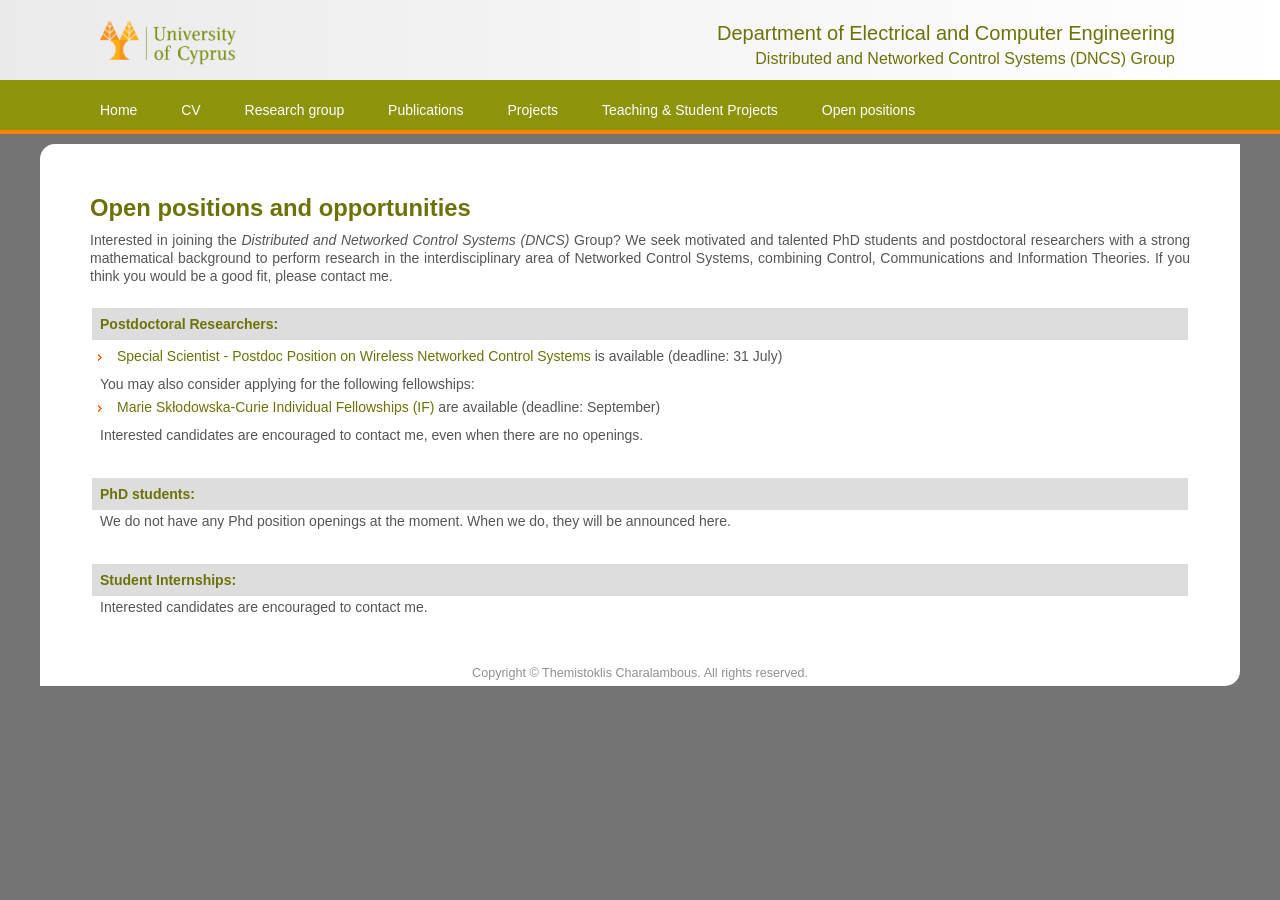
<file: positions.html>
<!DOCTYPE html PUBLIC "-//W3C//DTD XHTML 1.0 Transitional//EN" "http://www.w3.org/TR/xhtml1/DTD/xhtml1-transitional.dtd">
<html xmlns="http://www.w3.org/1999/xhtml">

<head>
		<!-- Google tag (gtag.js) -->
		<script async src="https://www.googletagmanager.com/gtag/js?id=G-YTY4Y7NHWX"></script>
		<script>
		  window.dataLayer = window.dataLayer || [];
		  function gtag(){dataLayer.push(arguments);}
		  gtag('js', new Date());
	
		  gtag('config', 'G-YTY4Y7NHWX');
		</script>
		<!-- Google tag (gtag.js) τέλος -->
	<title>Themistoklis Charalambous</title>
	<meta http-equiv="Content-Type" content="text/html; charset=UTF-8" />
	<meta http-equiv="Content-Language" content="en-us" />
	<meta http-equiv="imagetoolbar" content="no" />
	<meta name="MSSmartTagsPreventParsing" content="true" />
	<meta name="description" content="Personal website" />
	<meta name="keywords" content="profile, academics, research" />
	<meta name="author" content="Themistoklis Charalambous" />
	<link rel="stylesheet" type="text/css" href="style.css" media="screen" />
	<link rel="alternate" type="application/rss+xml" title="RSS 2.0" href="rss/" />
	<link rel="shortcut icon" href="images/favicon.ico" />
	<link rel="icon" href="images/animated_favicon1.gif" type="image/gif" />
	<script src="https://ajax.googleapis.com/ajax/libs/jquery/3.3.1/jquery.min.js"></script>
	
	<meta name="viewport" content="width=device-width, initial-scale=1.0">
</head>

<body>
<!-- <div id="wrap"> -->
    <div id="main_container">
        <div id="header" class="dept-title">
			<div class="center_header">
				<div id="logo"><a href="https://www.ucy.ac.cy/?lang=en"><img src="images/ucy-logo.png" alt="University of Cyprus" title="" border="0" height="45"/></a></div>
				<!--<div id="logo2"><a href="http://elec.aalto.fi/en/"><img src="images/aalto_logo.png" alt="Aalto" title="" border="0" height="45"/></a></div> -->
				<!--<div id="logo2"><a href="https://www.access.kth.se/en"><img src="images/Access_logo.jpg" alt="" title="" border="0" height="75"/></a></div>  -->         
				<div id="affiliation">
					<h4>Department of Electrical and Computer Engineering</h4>
					<h5>Distributed and Networked Control Systems (DNCS) Group</h5>
				</div>
			</div>
        </div>

<script>
$(window).bind('scroll', function () {
    if ($(window).scrollTop() > 80) { /* 60 is the height of the header */
        $('#menu_background').addClass('fixed');
    } else {
        $('#menu_background').removeClass('fixed');
    }
});
</script>

<!--------------------------------- CONTENT OF TOP MENU (START) ------------------------------>
<div id="menu_background" class="sticky">
	<div class="center_menu">
		<div class="main-navigation">
			<ul>
				<li><a href="index.html">Home</a></li>
				<li><a href="cv.html">CV</a></li>
				<li><a href="group.html">Research group</a></li>
				<li><a href="publications.html">Publications</a></li>
				<!--<li><a href="publicationsbyarea.html">Publications by Area</a></li>-->
				<li><a href="projects.html">Projects</a></li>
				<li><a href="teaching.html">Teaching & Student Projects</a></li>
				<li><a href="positions.html">Open positions</a></li>
				<!--<li><a href="listofcollaborators.html">Collaborators</a></li>-->
				<!--<li><a href="contactme.html">Contact me</a></li>-->
			</ul>	
		</div>
	</div>
</div>
<!------------------------------ CONTENT OF TOP MENU (FINISH) ------------------------------>
			
<!--------------------------------- CONTENT OF MAIN (START) -------------------------------->
<div class="center_content">
	<div id="main">
		<div id="line_seperator"></div>
		<div class="center">
			<h2>Open positions and opportunities</h2>
			
			<p>Interested in joining the <i>Distributed and Networked Control Systems (DNCS)</i> Group? We seek motivated and talented PhD students and postdoctoral researchers with a strong mathematical background to perform research in the interdisciplinary area of Networked Control Systems, combining Control, Communications and Information Theories. If you think you would be a good fit, please contact me.</p>
			
			<br />
			
		    <div align="left">
				<table border="0" width="100%" id="table1" cellpadding="8" >
					<tr>
						<th width="100%" align="left" valign="top"  bgcolor="#ddd"><b><font color=#6d7208>Postdoctoral Researchers:</font></b></td>
					</tr>
				</table>
			</div>
            <!--<p style="margin: 0px 10px 0px 10px">We do not have any openings for postdoctoral researchers at the moment. When we do, they will be announced here. </p>-->
			<ul style="list-style-image: url(images/arrow1.gif);">
				<!--<li> <a target="_blank" href="https://www.aka.fi/en/research-funding/funding-opportunities-at-a-glance/funding-for-individual-researchers/">Academy of Finland Funding for individual researchers</a> are available in Finland (deadline: September)</li> -->
				<li> <a target="_blank" href="https://www.ucy.ac.cy/hr/wp-content/uploads/sites/253/2024/07/2024-%CE%97%CE%9C%CE%9C%CE%A5-Postdoc11.7.pdf">Special Scientist - Postdoc Position on Wireless Networked Control Systems</a> is available (deadline: 31 July)</li> 
			</ul>
			<!--<ul style="list-style-image: url(images/arrow1.gif);">
				<li> Postdoctoral Researcher Position on Wireless Networked Control Systems (Expired: 29 February 2020)</li>
				<li> Postdoctoral Researcher Position on Wireless Networked Control Systems (Expired: 31 March 2019)</li>
				<li> Postdoctoral Researcher Position on Wireless Networked Control Systems (Expired: 31 August 2018)</li> 
			</ul>-->
			<p style="margin: 0px 10px 0px 10px">You may also consider applying for the following fellowships:</p>
			<ul style="list-style-image: url(images/arrow1.gif);">
				<!--<li> <a target="_blank" href="https://www.aka.fi/en/research-funding/funding-opportunities-at-a-glance/funding-for-individual-researchers/">Academy of Finland Funding for individual researchers</a> are available in Finland (deadline: September)</li> -->
				<li> <a target="_blank" href="https://ec.europa.eu/research/mariecurieactions/actions/individual-fellowships_en">Marie Sk&#322;odowska-Curie Individual Fellowships (IF)</a> are available (deadline: September)</li> 
			</ul>
			<p style="margin: 0px 10px 0px 10px">Interested candidates are encouraged to contact me, even when there are no openings.</p>
			<br />
			<br />
			<div align="left">
				<table border="0" width="100%" id="table2" cellpadding="8" >
					<tr>
						<th width="100%" align="left" valign="top"  bgcolor="#ddd"><b><font color=#6d7208>PhD students:</font></b></td>
					</tr>
				</table>
			</div>
			<p style="margin: 0px 10px 0px 10px">We do not have any Phd position openings at the moment.  When we do, they will be announced here.</p>
			<!--<ul style="list-style-image: url(images/arrow1.gif);">
				<li> PhD student position in Wireless Networked Control Systems (Expired: 20 July 2018)</li>
			</ul>-->
			<br />
			<br />
			<div align="left">
				<table border="0" width="100%" id="table2" cellpadding="8" >
					<tr>
						<th width="100%" align="left" valign="top"  bgcolor="#ddd"><b><font color=#6d7208>Student Internships:</font></b></td>
					</tr>
				</table>
			</div>
			<p style="margin: 0px 10px 0px 10px">Interested candidates are encouraged to contact me.</p>
			<!--<br />
			<div align="left">
				<table border="0" width="100%" id="table3" cellpadding="5" >
					<tr>
						<th width="100%" align="left" valign="top"  bgcolor="#eeeeee"><b><font color=#0F5B7F>Visiting faculty:</font></b></td>
					</tr>
				</table>
			</div>
			<p>If you are interested in visiting the Department of Electrical and Computer Engineering for a short-term research stay, we may be able to offer financial support. Feel free to get in touch for further information.</p>
			<br />
			<br />
			<div align="left">
				<table border="0" width="100%" id="table4" cellpadding="5" >
					<tr>
						<th width="100%" align="left" valign="top"  bgcolor="#eeeeee"><b><font color=#0F5B7F>Visiting PhD students:</font></b></td>
					</tr>
				</table>
			</div>
			<p>We offer a limited number of openings for visiting PhD students (recommended duration is 1-6 months). We cannot offer financial support usually, but will provide office space, access to University facilities, and a stimulating research environment. Feel free to contact me with a concrete research and publication plan.</p>
			<br />
			<br />
			<div align="left">
				<table border="0" width="100%" id="table5" cellpadding="5" >
					<tr>
						<th width="100%" align="left" valign="top"  bgcolor="#eeeeee"><b><font color=#0F5B7F>Master projects:</font></b></td>
					</tr>
				</table>
			</div>
			<p>The available M.Sc. thesis topics from Control, Robotics and Autonomous Systems (CRAS) major can be found <a target="_blank" href="https://wiki.aalto.fi/display/CRASTT/CRAS+Thesis+Topics">here</a>. If you are interested in a different topic, you are more than welcome to propose your own project.</p>
			<br />-->
			
		</div>
<!--------------------------------- CONTENT OF MAIN (FINISH) -------------------------------->   
	</div>
    <div class="footer">Copyright &copy; Themistoklis Charalambous. All rights reserved.</div>
</div>

</body>
</html>
</file>
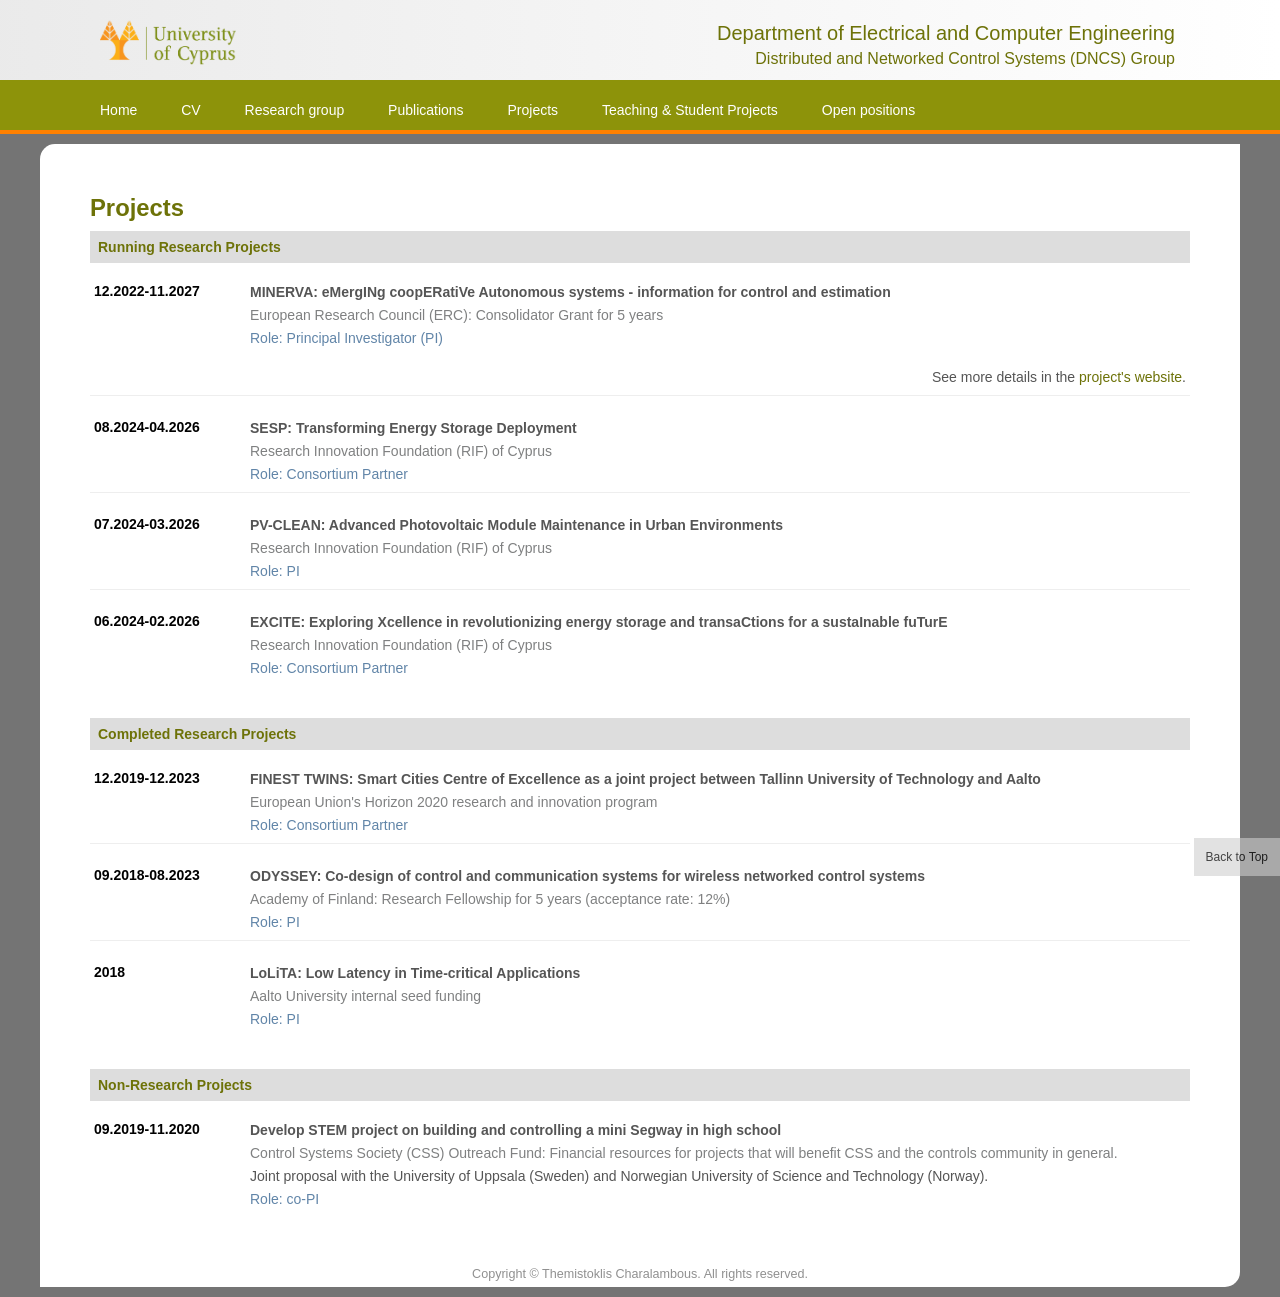
<file: projects.html>
<!DOCTYPE html PUBLIC "-//W3C//DTD XHTML 1.0 Transitional//EN" "http://www.w3.org/TR/xhtml1/DTD/xhtml1-transitional.dtd">
<html xmlns="http://www.w3.org/1999/xhtml">

<head>
		<!-- Google tag (gtag.js) -->
		<script async src="https://www.googletagmanager.com/gtag/js?id=G-YTY4Y7NHWX"></script>
		<script>
		  window.dataLayer = window.dataLayer || [];
		  function gtag(){dataLayer.push(arguments);}
		  gtag('js', new Date());
	
		  gtag('config', 'G-YTY4Y7NHWX');
		</script>
		<!-- Google tag (gtag.js) τέλος -->
	<title>Themistoklis Charalambous</title>
	<meta http-equiv="Content-Type" content="text/html; charset=UTF-8" />
	<meta http-equiv="Content-Language" content="en-us" />
	<meta http-equiv="imagetoolbar" content="no" />
	<meta name="MSSmartTagsPreventParsing" content="true" />
	<meta name="description" content="Personal website" />
	<meta name="keywords" content="profile, academics, research" />
	<meta name="author" content="Themistoklis Charalambous" />
	<link rel="stylesheet" type="text/css" href="style.css" media="screen" />
	<link rel="alternate" type="application/rss+xml" title="RSS 2.0" href="rss/" />
	<link rel="shortcut icon" href="images/favicon.ico" />
	<link rel="icon" href="images/animated_favicon1.gif" type="image/gif" />
	<script src="https://ajax.googleapis.com/ajax/libs/jquery/3.3.1/jquery.min.js"></script>
	
	<meta name="viewport" content="width=device-width, initial-scale=1.0">
</head>

<body>
<!-- <div id="wrap"> -->
    <div id="main_container">
        <div id="header" class="dept-title">
			<div class="center_header">
				<div id="logo"><a href="https://www.ucy.ac.cy/?lang=en"><img src="images/ucy-logo.png" alt="University of Cyprus" title="" border="0" height="45"/></a></div>
				<!--<div id="logo2"><a href="http://elec.aalto.fi/en/"><img src="images/aalto_logo.png" alt="Aalto" title="" border="0" height="45"/></a></div> -->
				<!--<div id="logo2"><a href="https://www.access.kth.se/en"><img src="images/Access_logo.jpg" alt="" title="" border="0" height="75"/></a></div>  -->         
				<div id="affiliation">
					<h4>Department of Electrical and Computer Engineering</h4>
					<h5>Distributed and Networked Control Systems (DNCS) Group</h5>
				</div>
			</div>
        </div>

<script>
$(window).bind('scroll', function () {
    if ($(window).scrollTop() > 80) { /* 60 is the height of the header */
        $('#menu_background').addClass('fixed');
    } else {
        $('#menu_background').removeClass('fixed');
    }
});
</script>

<!--------------------------------- CONTENT OF TOP MENU (START) ------------------------------>
<div id="menu_background" class="sticky">
	<div class="center_menu">
		<div class="main-navigation">
			<ul>
				<li><a href="index.html">Home</a></li>
				<li><a href="cv.html">CV</a></li>
				<li><a href="group.html">Research group</a></li>
				<li><a href="publications.html">Publications</a></li>
				<!--<li><a href="publicationsbyarea.html">Publications by Area</a></li>-->
				<li><a href="projects.html">Projects</a></li>
				<li><a href="teaching.html">Teaching & Student Projects</a></li>
				<li><a href="positions.html">Open positions</a></li>
				<!--<li><a href="listofcollaborators.html">Collaborators</a></li>-->
				<!--<li><a href="contactme.html">Contact me</a></li>-->
			</ul>	
		</div>
	</div>
</div>
<!------------------------------ CONTENT OF TOP MENU (FINISH) ------------------------------>
			
<!--------------------------------- CONTENT OF MAIN (START) -------------------------------->
<div class="center_content">
	<div id="main">
		<div id="line_seperator"></div>
		<div class="center">
			<h2>Projects</h2>
			
			<div align="left">
				<table border="0" width="100%" id="table6" cellpadding="8" cellspacing="0" >
					<tr>
						<th width="100%" align="left" valign="top"  bgcolor="#ddd"><b><font color=#6d7208>Running Research Projects</font></b></td>
					</tr>
				</table>
			</div>
			<br>
			<table border="0" width="100%%" id="tabla1" cellpadding="2">
				<tr>
					<td valign="top" align="left" width="150"><b>12.2022-11.2027</b></td>
					<td valign="top" ><p style="text-align:justify"><b>MINERVA: eMergINg coopERatiVe Autonomous systems - information for control and estimation </b></p>
						<p style="color:rgb(127, 128, 129);">European Research Council (ERC): Consolidator Grant for 5 years </p>
						<p style="color:rgb(97, 133, 168);">Role: Principal Investigator (PI) </p>
						<br>
						<p style="text-align:right">See more details in the <a target="_blank" href="https://minerva.themistoklis.org/">project's website</a>.<p/>
					</td>
				</tr>
			</table>
			<hr>
			<br>
			<table border="0" width="100%%" id="tabla2" cellpadding="2">
				<tr>
					<td valign="top" align="left" width="150"><b>08.2024-04.2026</b></td>
					<td valign="top" ><p style="text-align:justify"><b>SESP: Transforming Energy Storage Deployment</b></p>
						<p style="color:rgb(127, 128, 129);">Research Innovation Foundation (RIF) of Cyprus </p>
						<p style="color:rgb(97, 133, 168);">Role: Consortium Partner </p>
					</td>
				</tr>
			</table>
			<hr>
			<br>
			<table border="0" width="100%%" id="tabla2" cellpadding="2">
				<tr>
					<td valign="top" align="left" width="150"><b>07.2024-03.2026</b></td>
					<td valign="top" ><p style="text-align:justify"><b>PV-CLEAN: Advanced Photovoltaic Module Maintenance in Urban Environments</b></p>
						<p style="color:rgb(127, 128, 129);">Research Innovation Foundation (RIF) of Cyprus </p>
						<p style="color:rgb(97, 133, 168);">Role: PI </p>
					</td>
				</tr>
			</table>
			<hr>
			<br>
			<table border="0" width="100%%" id="tabla2" cellpadding="2">
				<tr>
					<td valign="top" align="left" width="150"><b>06.2024-02.2026</b></td>
					<td valign="top" ><p style="text-align:justify"><b>EXCITE: Exploring Xcellence in revolutionizing energy storage and transaCtions for a sustaInable fuTurE</b></p>
						<p style="color:rgb(127, 128, 129);">Research Innovation Foundation (RIF) of Cyprus </p>
						<p style="color:rgb(97, 133, 168);">Role: Consortium Partner </p>
					</td>
				</tr>
			</table>

			<br><br>
			<div align="left">
				<table border="0" width="100%" id="table6" cellpadding="8" cellspacing="0">
					<tr>
						<th width="100%" align="left" valign="top"  bgcolor="#ddd"><b><font color=#6d7208>Completed Research Projects</font></b></td>
					</tr>
				</table>
			</div>
			<br>
			<table border="0" width="100%%" id="tabla3" cellpadding="2">
				<tr>
					<td valign="top" align="left" width="150"><b>12.2019-12.2023</b></td>
					<td valign="top" ><p style="text-align:justify"><b>FINEST TWINS: Smart Cities Centre of Excellence as a joint project between Tallinn University of Technology and Aalto</b></p>
						<p style="color:rgb(127, 128, 129);">European Union's Horizon 2020 research and innovation program </p>
						<p style="color:rgb(97, 133, 168);">Role: Consortium Partner </p>
					</td>
				</tr>
			</table>
			<hr>
			<br>
			<table border="0" width="100%%" id="tabla4" cellpadding="2">
				<tr>
					<td valign="top" align="left" width="150"><b>09.2018-08.2023</b></td>
					<td valign="top" ><p style="text-align:justify"><b>ODYSSEY: Co-design of control and communication systems for wireless networked control systems</b></p>
						<p style="color:rgb(127, 128, 129);">Academy of Finland: Research Fellowship for 5 years (acceptance rate: 12%) </p>
						<p style="color:rgb(97, 133, 168);">Role: PI </p>
					</td>
				</tr>
			</table>
			<hr>
			<br>
			<table border="0" width="100%%" id="tabla5" cellpadding="2">
				<tr>
					<td valign="top" align="left" width="150"><b>2018</b></td>
					<td valign="top" ><p style="text-align:justify"><b>LoLiTA: Low Latency in Time-critical Applications</b></p>
						<p style="color:rgb(127, 128, 129);">Aalto University internal seed funding </p>
						<p style="color:rgb(97, 133, 168);">Role: PI </p>
					</td>
				</tr>
			</table>
			<!--<ul style="list-style-image: url(images/arrow1.gif);">
				<li> <b>COOPNET (2015-2016):</b> European Research Council (ERC) Starting grant: "Cooperative Networks". <br><font color=#008000>[Role: Postdoctoral Researcher]</font></li>
				<li> <b>COPPLAR (2015-2016):</b> Partnership between the Swedish government and automotive industry: "CampusShuttle cooperative perception and planning platform". <br><font color=#008000>[Role: Postdoctoral Researcher]</font></li>
				<li> <b>--- (2015-2016):</b> SAFER/Transport Area of Advance: "Enhanced traffic flow optimization using on-car sensors". <br><font color=#008000>[Role: Postdoctoral Researcher]</font></li>
				<li> <b>METIS (2013-2014):</b> European Commission as an Integrated Project under FP7: "Mobile and wireless communications Enablers for Twenty-twenty (2020) Information Society". <br><font color=#008000>[Role: Postdoctoral Researcher]</font></li>
				<li> <b>RAMCOORAN (2012-2013):</b> Swedish Foundation for Strategic Research (SSF): "Resource allocation and multi-node cooperation in radio access networks". <br><font color=#008000>[Role: Postdoctoral Researcher]</font></li>
				<li> <b>HUMOUR (2009-2010):</b> European Commission under FP7-ICT: "HUman behavioral Modeling for enhancing learning by Optimizing hUman-Robot interaction". <br><font color=#008000>[Role: Research Associate - Responsible for a Work Package]</font></li>
			</ul>-->

			<br><br>
			<div align="left">
				<table border="0" width="100%" id="table6" cellpadding="8" cellspacing="0">
					<tr>
						<th width="100%" align="left" valign="top"  bgcolor="#ddd"><b><font color=#6d7208>Non-Research Projects</font></b></td>
					</tr>
				</table>
			</div>
			<br>
			<table border="0" width="100%%" id="tabla6" cellpadding="2">
				<tr>
					<td valign="top" align="left" width="150"><b>09.2019-11.2020</b></td>
					<td valign="top" ><p style="text-align:justify"><b>Develop STEM project on building and controlling a mini Segway in high school</b></p>
						<p style="color:rgb(127, 128, 129);">Control Systems Society (CSS) Outreach Fund: Financial resources for projects that will benefit CSS and the controls community in general. </p>
						<p>Joint proposal with the University of Uppsala (Sweden) and Norwegian University of Science and Technology (Norway).</p>
						<p style="color:rgb(97, 133, 168);">Role: co-PI </p>
					</td>
				</tr>
			</table>
			
			
            <a href="#" class="back-to-top">Back to Top</a>
		    
        </div>
        
         <script>            
                   jQuery(document).ready(function() {
                       var offset = 220;
                       var duration = 500;
                       jQuery(window).scroll(function() {
                           if (jQuery(this).scrollTop() > offset) {
                               jQuery('.back-to-top').fadeIn(duration);
                           } else {
                               jQuery('.back-to-top').fadeOut(duration);
                           }
                       });
                       
                       jQuery('.back-to-top').click(function(event) {
                           event.preventDefault();
                           jQuery('html, body').animate({scrollTop: 0}, duration);
                           return false;
                       })
                   });
               </script>
<!--------------------------------- CONTENT OF MAIN (FINISH) -------------------------------->   
	</div>
    <div class="footer">Copyright &copy; Themistoklis Charalambous. All rights reserved.</div>
</div>

</body>
</html>
</file>
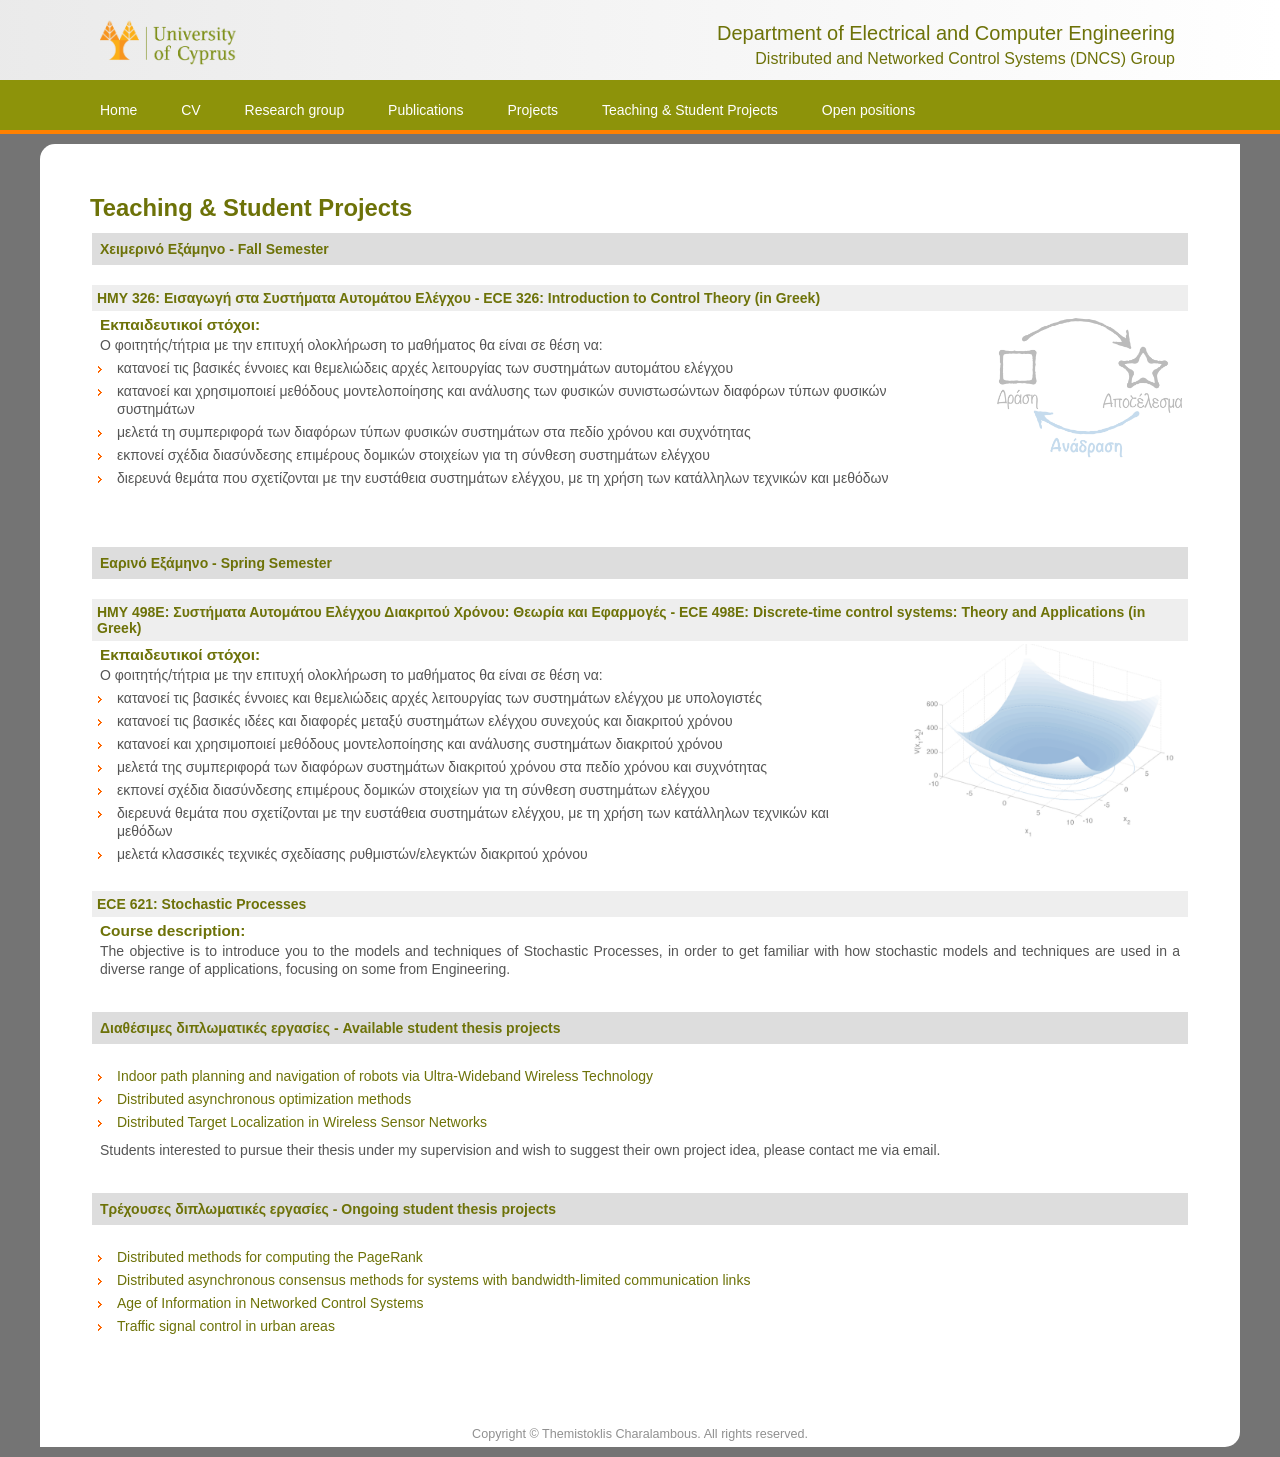
<file: teaching.html>
<!DOCTYPE html PUBLIC "-//W3C//DTD XHTML 1.0 Transitional//EN" "http://www.w3.org/TR/xhtml1/DTD/xhtml1-transitional.dtd">
<html xmlns="http://www.w3.org/1999/xhtml">

<head>
		<!-- Google tag (gtag.js) -->
		<script async src="https://www.googletagmanager.com/gtag/js?id=G-YTY4Y7NHWX"></script>
		<script>
		  window.dataLayer = window.dataLayer || [];
		  function gtag(){dataLayer.push(arguments);}
		  gtag('js', new Date());
	
		  gtag('config', 'G-YTY4Y7NHWX');
		</script>
		<!-- Google tag (gtag.js) τέλος -->
	<title>Themistoklis Charalambous</title>
	<meta http-equiv="Content-Type" content="text/html; charset=UTF-8" />
	<meta http-equiv="Content-Language" content="en-us" />
	<meta http-equiv="imagetoolbar" content="no" />
	<meta name="MSSmartTagsPreventParsing" content="true" />
	<meta name="description" content="Personal website" />
	<meta name="keywords" content="profile, academics, research" />
	<meta name="author" content="Themistoklis Charalambous" />
	<link rel="stylesheet" type="text/css" href="style.css" media="screen" />
	<link rel="alternate" type="application/rss+xml" title="RSS 2.0" href="rss/" />
	<link rel="shortcut icon" href="images/favicon.ico" />
	<link rel="icon" href="images/animated_favicon1.gif" type="image/gif" />
	<script src="https://ajax.googleapis.com/ajax/libs/jquery/3.3.1/jquery.min.js"></script>

	<meta name="viewport" content="width=device-width, initial-scale=1.0">
</head>

<body>
<!-- <div id="wrap"> -->
    <div id="main_container">
        <div id="header" class="dept-title">
			<div class="center_header">
				<div id="logo"><a href="https://www.ucy.ac.cy/?lang=en"><img src="images/ucy-logo.png" alt="University of Cyprus" title="" border="0" height="45"/></a></div>
				<!--<div id="logo2"><a href="http://elec.aalto.fi/en/"><img src="images/aalto_logo.png" alt="Aalto" title="" border="0" height="45"/></a></div> -->
				<!--<div id="logo2"><a href="https://www.access.kth.se/en"><img src="images/Access_logo.jpg" alt="" title="" border="0" height="75"/></a></div>  -->         
				<div id="affiliation">
					<h4>Department of Electrical and Computer Engineering</h4>
					<h5>Distributed and Networked Control Systems (DNCS) Group</h5>
				</div>
			</div>
        </div>

<script>
$(window).bind('scroll', function () {
    if ($(window).scrollTop() > 80) { /* 60 is the height of the header */
        $('#menu_background').addClass('fixed');
    } else {
        $('#menu_background').removeClass('fixed');
    }
});
</script>

<!--------------------------------- CONTENT OF TOP MENU (START) ------------------------------>
<div id="menu_background" class="sticky">
	<div class="center_menu">
		<div class="main-navigation">
			<ul>
				<li><a href="index.html">Home</a></li>
				<li><a href="cv.html">CV</a></li>
				<li><a href="group.html">Research group</a></li>
				<li><a href="publications.html">Publications</a></li>
				<!--<li><a href="publicationsbyarea.html">Publications by Area</a></li>-->
				<li><a href="projects.html">Projects</a></li>
				<li><a href="teaching.html">Teaching & Student Projects</a></li>
				<li><a href="positions.html">Open positions</a></li>
				<!--<li><a href="listofcollaborators.html">Collaborators</a></li>-->
				<!--<li><a href="contactme.html">Contact me</a></li>-->
			</ul>	
		</div>
	</div>
</div>
<!------------------------------ CONTENT OF TOP MENU (FINISH) ------------------------------>
			
<!--------------------------------- CONTENT OF MAIN (START) -------------------------------->
<div class="center_content">
	<div id="main">
		<div id="line_seperator"></div>
		<div class="center">
			<h2>Teaching & Student Projects</h2>
			<div align="left">
				<table border="0" width="100%" id="table5" cellpadding="8" >
					<tr>
						<th width="100%" align="left" valign="top"  bgcolor="#ddd"><b><font color=#6d7208>Χειμερινό Εξάμηνο - Fall Semester</font></b></td>
					</tr>
				</table>
			</div>
			<br />
			<div align="left">
				<table border="0" width="100%" id="table5" cellpadding="5" >
					<tr>
						<th width="100%" align="left" valign="top"  bgcolor="#eeeeee"><b><font color=#6d7208>ΗΜΥ 326: Εισαγωγή στα Συστήματα Αυτομάτου Ελέγχου - ECE 326: Introduction to Control Theory (in Greek)</font></b></td>
					</tr>
				</table>
			</div>
            <div class="img"><img src="images/ECE326.png" border="0" width="200" alt="feedbacksystem"></div>
            <h6 style="margin: 0px 10px 0px 10px">Εκπαιδευτικοί στόχοι:</h6>
			<p style="margin: 0px 10px 0px 10px">Ο φοιτητής/τήτρια με την επιτυχή ολοκλήρωση το μαθήματος θα είναι σε θέση να:</p>
			<ul style="list-style-image: url(images/arrow1.gif);">
				<li>κατανοεί τις βασικές έννοιες και θεμελιώδεις αρχές λειτουργίας των συστημάτων αυτομάτου ελέγχου</li>
				<li>κατανοεί και χρησιμοποιεί μεθόδους μοντελοποίησης και ανάλυσης των φυσικών συνιστωσώντων διαφόρων τύπων φυσικών συστημάτων</li>
				<li>μελετά τη συμπεριφορά των διαφόρων τύπων φυσικών συστημάτων στα πεδίο χρόνου και συχνότητας</li>
				<li>εκπονεί σχέδια διασύνδεσης επιμέρους δομικών στοιχείων για τη σύνθεση συστημάτων ελέγχου</li>
				<li>διερευνά θεμάτα που σχετίζονται με την ευστάθεια συστημάτων ελέγχου, με τη χρήση των κατάλληλων τεχνικών και μεθόδων</li>
			</ul>
			<br />
			<br />
			<br />

			<div align="left">
				<table border="0" width="100%" id="table5" cellpadding="8" >
					<tr>
						<th width="100%" align="left" valign="top"  bgcolor="#ddd"><b><font color=#6d7208>Εαρινό Εξάμηνο - Spring Semester</font></b></td>
					</tr>
				</table>
			</div>
			<br />
			<div align="left">
				<table border="0" width="100%" id="table5" cellpadding="5" >
					<tr>
						<th width="100%" align="left" valign="top"  bgcolor="#eeeeee"><b><font color=#6d7208>ΗΜΥ 498Ε: Συστήματα Αυτομάτου Ελέγχου Διακριτού Χρόνου: Θεωρία και Εφαρμογές - ECE 498E: Discrete-time control systems: Theory and Applications (in Greek)</font></b></td>
					</tr>
				</table>
			</div>
			<div class="img"><img src="images/ECE498E.png" border="0" width="280" alt="feedbacksystem"></div>
            <h6 style="margin: 0px 10px 0px 10px">Εκπαιδευτικοί στόχοι:</h6>
			<p style="margin: 0px 10px 0px 10px">Ο φοιτητής/τήτρια με την επιτυχή ολοκλήρωση το μαθήματος θα είναι σε θέση να:</p>
			<ul style="list-style-image: url(images/arrow1.gif);">
				<li>κατανοεί τις βασικές έννοιες και θεμελιώδεις αρχές λειτουργίας των συστημάτων ελέγχου με υπολογιστές</li>
				<li>κατανοεί τις βασικές ιδέες και διαφορές μεταξύ συστημάτων ελέγχου συνεχούς και διακριτού χρόνου</li>
				<li>κατανοεί και χρησιμοποιεί μεθόδους μοντελοποίησης και ανάλυσης συστημάτων διακριτού χρόνου</li>
				<li>μελετά της συμπεριφορά των διαφόρων συστημάτων διακριτού χρόνου στα πεδίο χρόνου και συχνότητας</li>
				<li>εκπονεί σχέδια διασύνδεσης επιμέρους δομικών στοιχείων για τη σύνθεση συστημάτων ελέγχου</li>
				<li>διερευνά θεμάτα που σχετίζονται με την ευστάθεια συστημάτων ελέγχου, με τη χρήση των κατάλληλων τεχνικών και μεθόδων</li>
				<li>μελετά κλασσικές τεχνικές σχεδίασης ρυθμιστών/ελεγκτών διακριτού χρόνου</li>
			</ul>
			<br />
			<div align="left">
				<table border="0" width="100%" id="table5" cellpadding="5" >
					<tr>
						<th width="100%" align="left" valign="top"  bgcolor="#eeeeee"><b><font color=#6d7208>ECE 621: Stochastic Processes</font></b></td>
					</tr>
				</table>
			</div>
            <h6 style="margin: 0px 10px 0px 10px">Course description:</h6>
			<p style="margin: 0px 10px 0px 10px">The objective is to introduce you to the models and techniques of Stochastic Processes, in order to get familiar with how stochastic models and techniques are used in a diverse range
				of applications, focusing on some from Engineering.</p>
            <!--<p style="margin: 0px 10px 0px 10px">All the course material can be found <a target="_blank" href="https://www.dropbox.com/sh/ccdebdkfy9r8j2e/AAANXz-0p1reIYFdX3rtdbQda?dl=0">here</a>.</p>
			<p style="margin: 0px 10px 0px 10px">You can contact me at tcc257{at}gmail{dot}com.</p>-->
			<br />
			<br />

			<div align="left">
				<table border="0" width="100%" id="table5" cellpadding="8" >
					<tr>
						<th width="100%" align="left" valign="top"  bgcolor="#ddd"><b><font color=#6d7208>Διαθέσιμες διπλωματικές εργασίες - Available student thesis projects</font></b></td>
					</tr>
				</table>
			</div>
			<br />
			<ul style="list-style-image: url(images/arrow1.gif);">
				<li> <a target="_blank"  href="projects4students/P01.pdf">Indoor path planning and navigation of robots via Ultra-Wideband Wireless Technology</a></li>
				<li> <a target="_blank"  href="projects4students/P03.pdf">Distributed asynchronous optimization methods</a></li>
				<li> <a target="_blank"  href="projects4students/P04.pdf">Distributed Target Localization in Wireless Sensor Networks</a></li>
			</ul>
			<p style="margin: 0px 10px 0px 10px">Students interested to pursue their thesis under my supervision and wish to suggest their own project idea, please contact me via email.</p>
			<br />
			<br />

			<div align="left">
				<table border="0" width="100%" id="table5" cellpadding="8" >
					<tr>
						<th width="100%" align="left" valign="top"  bgcolor="#ddd"><b><font color=#6d7208>Τρέχουσες διπλωματικές εργασίες - Ongoing student thesis projects</font></b></td>
					</tr>
				</table>
			</div>
			<br />
			<ul style="list-style-image: url(images/arrow1.gif);">
				<li> <a target="_blank"  href="projects4students/P02.pdf">Distributed methods for computing the PageRank</a> </li>
				<li> <a target="_blank"  href="projects4students/P07.pdf">Distributed asynchronous consensus methods for systems with bandwidth-limited communication links</a></li>
				<li> <a target="_blank"  href="projects4students/P05.pdf">Age of Information in Networked Control Systems</a></li>
				<li> <a target="_blank"  href="projects4students/P06.pdf">Traffic signal control in urban areas</a></li>
			</ul>
			<br />
			<br />
			<!--<div align="left">
				<table border="0" width="100%" id="table5" cellpadding="5" >
					<tr>
						<th width="100%" align="left" valign="top"  bgcolor="#eeeeee"><b><font color=#0F5B7F>ELEC-E8101: Digital and Optimal Control</font></b></td>
					</tr>
				</table>
			</div>
            <h6>Learning outcomes:</h6>
            <p>After completing the course the student:</p>
			<ul style="list-style-image: url(images/arrow1.gif);">
				<li> understands the principles of discrete-time modelling and computer control</li>
				<li> understands the common ideas and differences between analog and digital control</li>
				<li> can design, simulate and implement discrete-time controllers (for example discretized PID or state feedback controllers)</li>
				<li> understands the Principle of Optimality</li>
				<li> understands the ideas behind optimal controllers, specifically LQ control</li>
				<li> can design and implement LQ controllers</li> 
				<li> understands the basics of stochastic control theory</li>
			</ul>-->
			<!--<h7>Summer School - Samos Island, Greece:</h7>
			<ul style="list-style-image: url(images/arrow1.gif);">
				<li>AegeanNetCom2015: Emerging Architectures and Key Technologies for 5G Networks (~30 academic and industrial PhD students). I gave a 3-hour tutorial on Power Control in Wireless Networks.</li>
			</ul>-->
			
			<!--<br />
			<div align="left">
				<table border="0" width="100%" id="table6" cellpadding="5" >
					<tr>
						<th width="100%" align="left" valign="top"  bgcolor="#eeeeee"><b><font color=#0F5B7F>ELEC-E8123: Networked Control Systems</font></b></td>
					</tr>
				</table>
			</div>
            <h6>Learning outcomes:</h6>
            <p>After completing the course the student:</p>
			<ul style="list-style-image: url(images/arrow1.gif);">
				<li> understands what a Networked Control System (NCS) is, identifying the building blocks of control and communications comprising NCSs</li>
				<li> recognizes applications of NCSs, identifying their building blocks</li>
				<li> designs and analyzes simple control systems over different communication channels, building further understanding of the interplay between communications and control</li>
				<li> understands the estimation issues of systems with uncertainties having to communicate over noisy communication channels</li>
				<li> learns when control and estimation problems can be decoupled in such systems</li>
				<li> understands the limitations of the current state-of-the-art and trends in NCSs</li>
			</ul>

			<br />
			<div align="left">
				<table border="0" width="100%" id="table7" cellpadding="5" >
					<tr>
						<th width="100%" align="left" valign="top"  bgcolor="#eeeeee"><b><font color=#0F5B7F>ELEC-C8201: Control and Automation</font></b></td>
					</tr>
				</table>
			</div>
            <h6>Learning outcomes:</h6>
            <p>After completing the course the student:</p>
			<ul style="list-style-image: url(images/arrow1.gif);">
				<li> understands the principles and analysis methods of dynamical systems</li>
				<li> can design controllers by different methods and verify the operation of the closed loop system by analytical means and through simulation</li>
				<li> understands the hardware and software architectures of automation systems</li>
				<li> can use automation programming languages of PLCs</li>
				<li> designs methods and patterns learned with hands on experience</li>
			</ul>
			
			
			<br />
			<br />
			<div align="left">
				<table border="0" width="100%" id="table5" cellpadding="5" >
					<tr>
						<th width="100%" align="left" valign="top"  bgcolor="#eeeeee"><b><font color=#0F5B7F>Master projects:</font></b></td>
					</tr>
				</table>
			</div>
			<p>The available M.Sc. thesis topics from Control, Robotics and Autonomous Systems (CRAS) major can be found <a target="_blank" href="https://wiki.aalto.fi/display/CRASTT/CRAS+Thesis+Topics">here</a>. If you are interested in a different topic, you are more than welcome to propose your own project.</p>
			<br />-->
			
		</div>
<!--------------------------------- CONTENT OF MAIN (FINISH) -------------------------------->      
    
	</div>
    <div class="footer">Copyright &copy; Themistoklis Charalambous. All rights reserved.</div>
</div>

</body>
</html>
</file>
<file: style.css>
/* ============================================================================
Template editted by Themis...through 3-4 others! Feel free to use! :-)
============================================================================ */
body{background:rgb(116, 116, 116); repeat; margin:0px; padding:0px; font-size:14px; font-family: Arial, Helvetica, sans-serif; color:#000;}
#wrap{width:1200px; margin:auto auto 20px auto;}
.top_corner{width:976px; height:15px; background:url(images/top_bg.gif) no-repeat center bottom;}
#toprside {color: #8d930a; float: right; height: 129px; width: 587px; font-size: 90%;}
#main_container{width:100%; background:url(images/center_bg_repeat.gif) repeat-y center;}
#header{ width:100%; margin:auto; height:60px; padding: 20px 0 0 0; background-color: rgb(255, 255, 255)}
#logo{padding:0px 10px 10px 50px; float:left;}
#logo2{padding:0px 10px 10px 10px; float:right; width: auto; }

.center_header { width: 1200px; clear:both; margin:auto; background: #FFF; float:center; padding: 0px 50px 0px 50px;}
#menu_background {z-index:100; position: sticky; width:100%;  clear:both; margin:auto; border-top: 5px solid #8d930a; border-bottom: 4px solid #ff8000; background: #8d930a;}
.center_menu { width: 1200px; clear:both; margin:auto; background: inherit; float:center;}

/*-----------------dept title----------------------------*/
.dept-title {background:#bbb;background: -webkit-linear-gradient(left,rgba(187,187,187,0.3),rgba(255, 255, 255,1)); /*Safari 5.1-6*/
  background: -o-linear-gradient(right,rgba(187,187,187,0.3),rgba(255, 255, 255,1)); /*Opera 11.1-12*/
  background: -moz-linear-gradient(right,rgba(187,187,187,0.3),rgba(255, 255, 255,1)); /*Fx 3.6-15*/
  background: linear-gradient(to right, rgba(187, 187, 187, 0.3), rgb(255, 255, 255, 1)); /*Standard*/ width:920px; margin: auto; overflow: hidden; padding: 4px 20px 4px 20px; float: center; /*border-left: 2px solid #CCC; border-right: 1px solid #D3D3B1; border-bottom: 1px solid #D3D3B1;*/ }
#affiliation{padding:0px 50px 0 0px; float:right; text-align: right;}
#site-search {float: right; width: auto; height: auto; padding: 5px 5px 5px 0px; margin:22px -16px 0 0; font-family: Arial,Helvetica,sans-serif;}
/*----------------------TOP menu-------------------------*/
#topmenu{ width:1200px; float:left; padding: 0px 0 0 0;}
#topmenu ul{list-style:none; padding:0px; margin:0px; display:block;}
#topmenu ul li{list-style:none; display:inline; float:left; width:auto; padding:3px; font-size:12px; font-weight: bold; color:#8d930a;}
#topmenu ul li a{float:left;text-decoration:none;padding:10px 2px 12px 2px; margin:0px 1px 0 1px;color:#8d930a; text-align:center; height:1px; line-height:1px;}
#topmenu ul li a:hover{background-color:#fff;color:#B60000;}
#topmenu ul li a.current{float:left;text-decoration:none;padding:10px 2px 12px 2px; margin:0px 0px 0px 0px;color:#B60000; text-align:center; height:1px; line-height:1px; background-color:#fff;}


.fixed {
  position:fixed;
  top:0;
}

.back-to-top {
  position: fixed;
  bottom: 2em;
  right: 0px;
  text-decoration: none;
  color: #000000;
  background-color: rgba(205, 205, 205, 0.80);
  font-size: 12px;
  padding: 1em;
  display: none;
}

.back-to-top:hover {	
  background-color: rgba(235, 235, 235, 0.50);
  text-decoration: none;
}	

/*----------------------MAIN menu-------------------------*/
.main-navigation {display: block; position: relative; text-align: left; padding: 0px 0px 0px 30px}
.main-navigation .ak-container{padding:0 !important;}
.main-navigation ul {list-style: none;margin: 0;padding: 0;}
.main-navigation li {display: inline-block;position: relative;line-height:40px;font-size:14px;color:#ababab;white-space: nowrap;text-transform: none !important;}
.main-navigation li:hover > a {background: #8d930a; color: #FFFFFF;}
.main-navigation a {display: block;text-decoration: none;color: #FFF;padding: 0 10px 0 10px;}
.main-navigation ul ul {box-shadow: 0 3px 3px rgba(0, 0, 0, 0.2);display: none;position: absolute;left:0;z-index: 99999;background: #FFF;top: 100%;border-bottom: 3px solid #f19307;border-top: 3px solid #f19307;transition:all 0.3s ease-in-out;-moz-transition:all 0.3s ease-in-out;-webkit-transition:all 0.3s ease-in-out;}
.main-navigation ul li.more-menu-item > ul{ right:0;left:auto;}
.main-navigation ul ul ul {left: 100%;top: 0;border-top:none;}
.main-navigation ul ul a {min-width: 150px;padding: 0;}
.main-navigation ul ul li {	font-size: 13px;line-height: 18px;border-bottom: 1px solid #DDD;margin: 0 !important;padding:10px 15px;display: block;text-align: left;text-transform: none;}
.main-navigation ul ul li:last-child{border-bottom: none;}
.main-navigation ul ul li:hover > a ,
.main-navigation ul ul li.current-menu-item > a {color:#f19307;}
.main-navigation ul ul a{color: #666;background: none !important;}
.main-navigation ul li:hover > ul {display: block;}
.main-navigation .current-menu-parent > a,
.main-navigation .current-menu-item > a,
.main-navigation .current_page_item > a,
.main-navigation .current_page_parent > a {background: #f19307;}

/*----------------- colors ----------------------------
04A3ED
*/

/*--#b52025 #0076b3---*/

.center_content{width:1200px; height: auto; margin:auto auto  auto  auto; }
/*-----------------------main-------------------*/
#main {width:1200px; clear:both;}	
#main h2 { background-color: inherit; color: #6d7208; line-height: 0.3em; padding: 0 0 10px 0;}
/* #8d930a */
#main h3 { font: 85% Arial, Sans-Serif; margin: 0 0 10px 0; padding: 0; color: #5f5f5f; background: inherit; }
.center { border-radius:15px 0px 0px 0px; background: #FFF; float: center; margin: 0 0 0 0; padding: 50px; }
/*.leftmenu { background: #FFF url(images/leftbg.jpg) repeat-x; width: 180px; float: left; padding: 0; margin: 0; }
.padding { padding: 15px; }

/* line seperator */
#line_seperator {background:rgb(116, 116, 116); width:1200px; height:10px; clear:both;}	


/* ----------------------- NAVIGATION (LEFT)----------------------- */
.nav { clear: both; text-align: left; color: 	#7D8085; padding: 20px 0 0 0; }
.nav li { font-weight: bold; margin: 0 0 8px 0; padding: 0 0 0 5px; border-bottom: 1px solid #ccc; }
.nav li a { color: #546078; text-decoration: none;  }
.nav li a:hover { color: #F29900; text-decoration: none;  }


/* ----------------------- EXTRAS ----------------------- */
.circular_img { border-radius: 50%;}
/*.img {background: #FFF; float: right; border-radius: 50%;padding: 1px; margin: 0px 0px 5px 20px; color: #333; border: 1px solid #e0e0e0;} /* */
.img {background: #FFF; float: right; padding: 1px; margin: 0px 0px 5px 20px; color: #333; border: 0px solid #e0e0e0;} /* */
.res_img { background: #FFF; float: center; padding: 0px; margin: 0px 0px 0px 0px; color: #333; border: 0px solid #e0e0e0; }
.boxads { background: #E7EDF0; padding: 5px; border: 1px solid #999; color: #333; }
.abstracts{padding: 0 10px 0 10px; color: #999; text-align:justify; float: center; font-style: oblique; margin: -3px 10px 0px 10px;}

/*#fixedtipdiv{position:absolute;padding: 2px;text-align: justify;border:1px solid #dddddd;font:normal 10px Verdana;z-index:100;}*/
#fixedtipdiv{position:absolute;padding: 5px;text-align: justify;border:1px solid #dddddd;font-style: oblique; z-index:100;color: #555; line-height:18px;}


/* ----------------------- Presentation ----------------------- */
p{text-align:justify; margin: 0 0 5px 0; padding: 0px; color: #555; background: inherit; line-height:18px;}

hr { border: 0; height: 1px; color: #eee; background-color: #eee; margin: -0px 0 3px 0; }

.toprside a {color: #FFF; background: inherit;  text-decoration:none; }
.toprside a:hover {background: inherit; text-decoration: underline; }
a { 	color: #6d7208; background: inherit;  text-decoration:none; }
a:hover { color: #8d930a; text-decoration: none; }
h1 { padding:0; margin:0; color: #6d7208; background: inherit;font: bold 1.8em Arial, Sans-Serif; letter-spacing: -1px; }
h1 a {color: #8d930a; background: inherit;}
h2 { background-color: inherit; 	color:#6d7208; font-size:170%; font-weight:bold; margin: 10px 0 10px 0; padding:0 5px 0 0; }
h2 a { color: #6d7208; /*line-height: 0.2em; */}
h2 a:hover { color: #8d930a; text-decoration: none;}

ul {color: #555;  margin: 0px 0 10px 0px; padding-left: 7px; line-height:18px; list-style-type: square;}
ol {color: #555;  margin: 0px 0 4px 0px; padding-left: 3px; line-height:18px;}
li {color: #555; margin: 0 0 0px 15px;	padding: 5px 0 0 5px; line-height:18px; }
li a { color: #6d7208;  }
li a:hover { color: #8d930a; text-decoration: none; }
/* #F29900 */

h4{padding:2px 25px 2px 0; margin:0 0 0 -10px; color:#6d7208; font-size:20px; font-weight:normal;}
h5{padding:3px 25px 2px 0; margin:0 0 0 -10px; color:#6d7208;/*#B52025*/ font-size:16px; font-weight:normal;}
h6{padding:3px 0 2px 0; margin: 0 0 5px 0; color:#6d7208;/*#B52025*/ font-size:110%; font-weight:bold;}
h7{padding:3px 0 0px 4px; margin: 0 0 0px 0; color:#666;/*#B52025*/ font-size:100%; font-weight:bold;}
h8{padding:3px 0px 2px 0px; margin:0 0 5px 0; color:#6d7208;/*#B52025*/ font-size:15px; font-weight:bold;}

img {max-width: 100%;}
/*iframe, object, embed{width: 100%;}*/

.clear{clear:both;}
/*td {padding: 0px 0px 3px 0px; color: #555; background: #fff;line-height:18px;}
th {padding: 0px 0px 3px 0px; color: #555; background: inherit;line-height:18px;}*/


/*-----------------------contact_form-------------------*/
.form{width:500px;height:auto;float:left;padding:20px 10px 10px 20px; border:1px #fdeaeb solid;}
.form_row{width:425px;float:left;clear:both;padding:7px 0 7px 0;}
label{width:100px;float:left;padding:3px 15px 0 0;color:#b52025;text-align:right;font-weight:bold;}
input.main_input{background-color:#fdeaeb;border:1px #e2c7c8 solid;width:300px;height:18px;padding:4px;float:left;}
textarea.main_textarea{background-color:#fdeaeb;border:1px #e2c7c8 solid;width:300px;height:120px;padding:4px;float:left;}
input.submit{background-color:#b52025;color:#FFFFFF;text-align:center;float:right;padding:3px 10px 2px 10px;margin:0px 0 0 0;border:1px #b52025 solid;cursor:pointer;}
/*-----------------------------footer------------------*/
.footer{border-bottom-right-radius:15px; background-color:#FFFFFF; width:1200px; height:20px; padding: 0 0 0 0; margin: 0px 0 10px 0; text-align: center;color: #909090; font-size: 90%; clear:both;}


@viewport {width: device-width ; zoom: 1.0 ;}
@-ms-viewport {
  width: device-width ;
}
/* ======================= THE END ====================== */



/* Media Query */

@media only screen and (max-width: 768px) {
  
  #header {
    width: 100%;
    background: #000;
  }
  .center_menu {
    width: 100%;
  }
  .center_header {
    width: 100%;
  }
  #main{
    width: 100%;
  }
  .center_content{
    width: 100%;
  }
  #line_seperator{
    width: 100%;
  }
  .footer{
    width: 100%;
  }
  .main-navigation a {
    padding: 0px;
  }
  #main h2 {
    line-height: 1.3em;
  }
  #affiliation{
    width:50%;
  }
  #affiliation h4 {
    font-size: 15px;
  }
  #affiliation h5{
    font-size: 12px;
  }
  #header{
    padding: 20px 0 20px 0
  }

}
@media only screen and (max-width: 425px){
  .center .img{
    padding-left: 50px;
    float: none;
  }
  .gsa{
    font-size: 150%!important;
  }
  #logo{
    padding: 0px;
  }
  .main-navigation{
    text-align: center;
    padding: 0px;
  }

}
</file>
